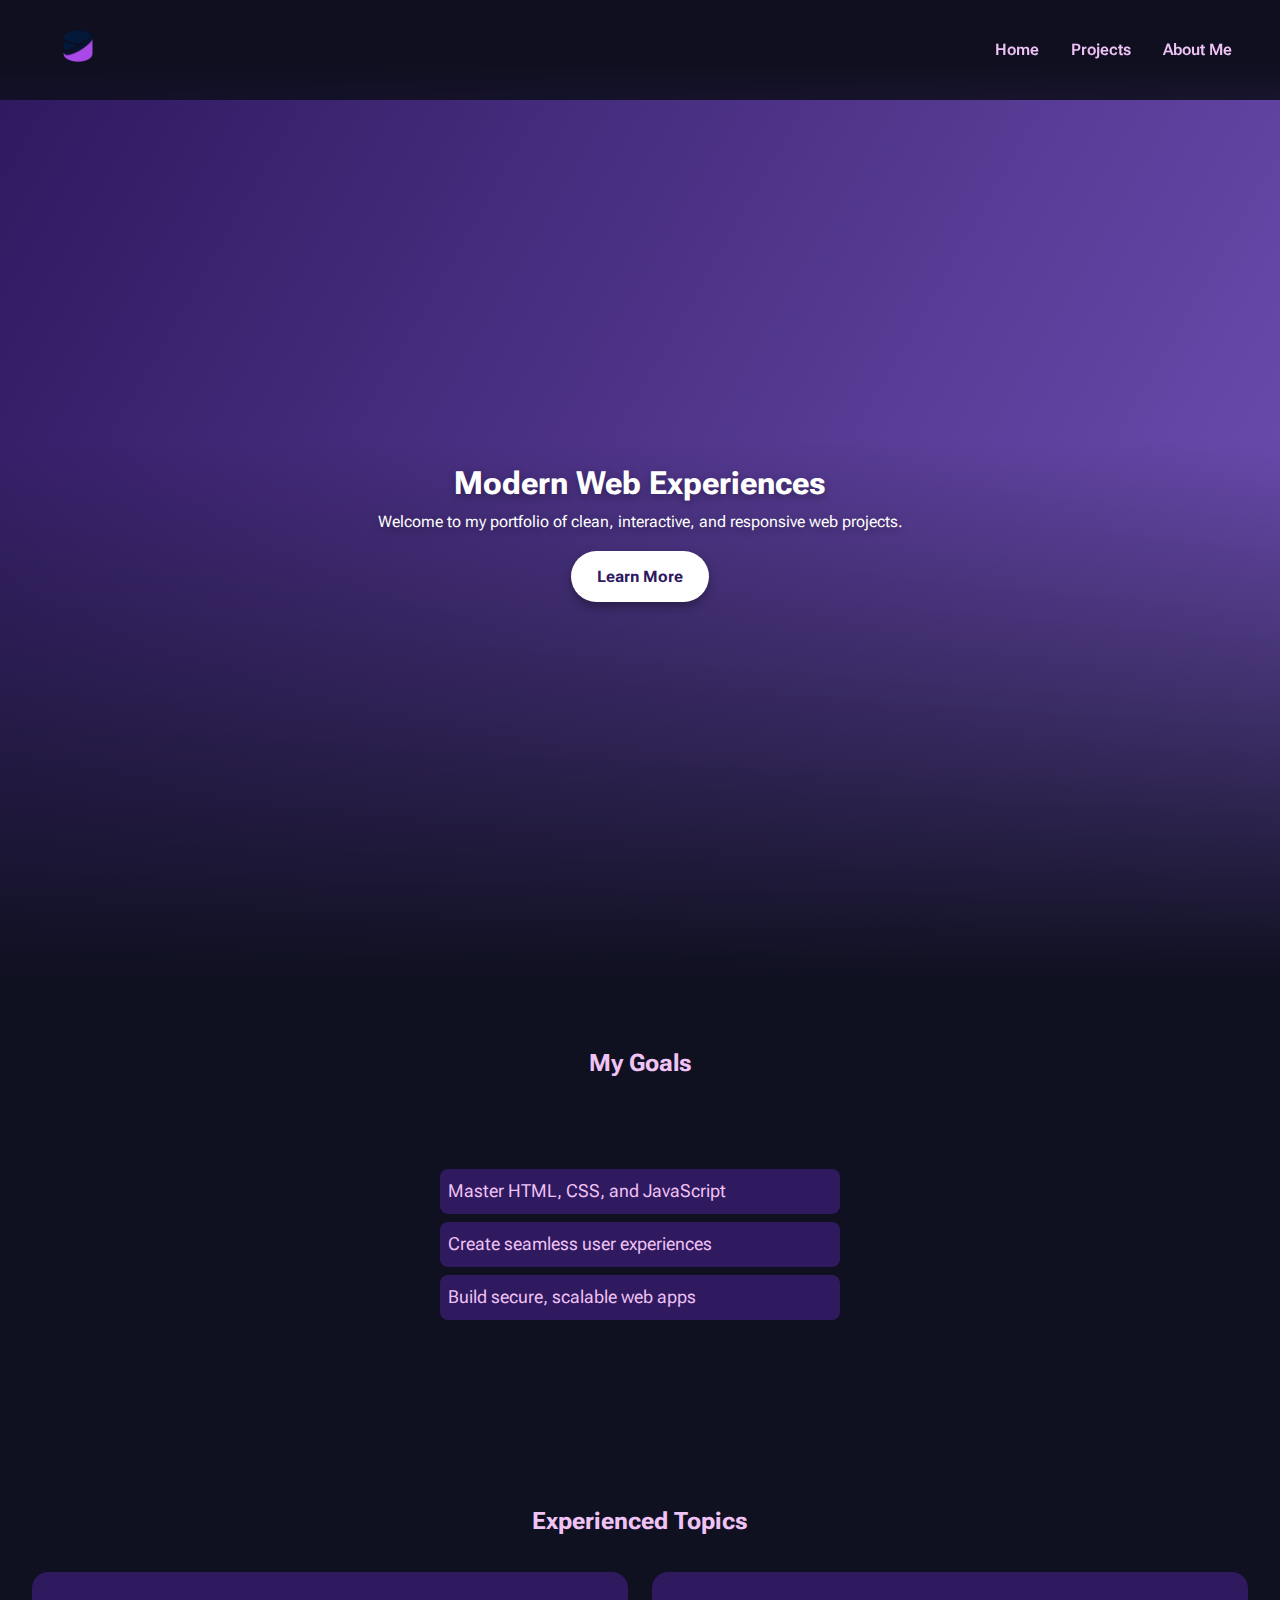
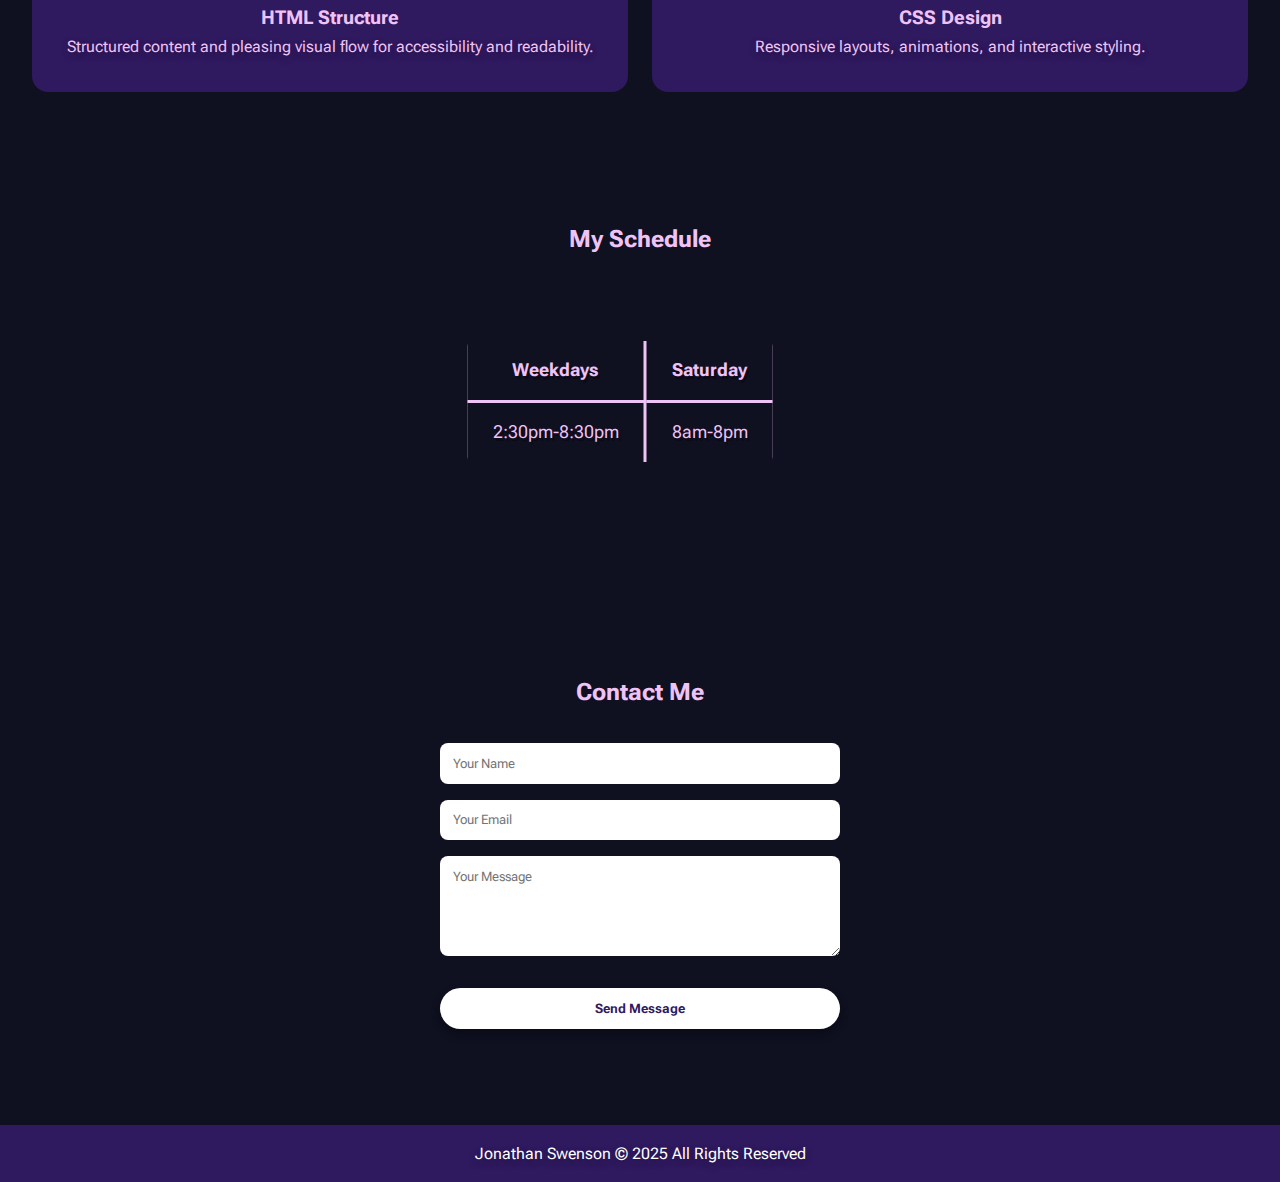
<file: index.html>
<!DOCTYPE html>
<html lang="en">
<head>
  <meta charset="UTF-8">
  <meta name="viewport" content="width=device-width, initial-scale=1.0">
  <title>Jonathan Swenson | Web Development</title>
  <link rel="stylesheet" href="styles/style.css">
  <link href="https://fonts.googleapis.com/css2?family=Roboto+Flex:wght@400;600;700&display=swap" rel="stylesheet">
</head>
<body>
  <header class="navbar">
    <a href="index.html" class="logo">
      <img src="images/logo.png" alt="Logo">
    </a>
    <nav>
      <ul class="nav-links">
        <li><a href="index.html">Home</a></li>
        <li class="dropdown">
          <a href="#">Projects</a>
          <ul class="dropdown-menu">
            <li><a href="wwr/index.html">White Water Rafting</a></li>
            <li><a href="/ice.html">ICE Projects</a></li>
          </ul>
        </li>
        <li><a href="about.html">About Me</a></li>
      </ul>
    </nav>
  </header>

  <main>
    <section class="hero">
      <div class="hero-content">
        <h1>Modern Web Experiences</h1>
        <p>Welcome to my portfolio of clean, interactive, and responsive web projects.</p>
        <a href="about.html" class="btn-primary">Learn More</a>
      </div>
    </section>

    <section class="goals">
      <h2>My Goals</h2>
      <ul>
        <li>Master HTML, CSS, and JavaScript</li>
        <li>Create seamless user experiences</li>
        <li>Build secure, scalable web apps</li>
      </ul>
    </section>

    <section class="projects-preview">
      <h2>Experienced Topics</h2>
      <div class="card-grid">
        <div class="card">
          <h3>HTML Structure</h3>
          <p>Structured content and pleasing visual flow for accessibility and readability.</p>
        </div>
        <div class="card">
          <h3>CSS Design</h3>
          <p>Responsive layouts, animations, and interactive styling.</p>
        </div>
      </div>
    </section>

    <section id="table">
      <h2>My Schedule</h2>
      <table>
        <tr>
          <th>Weekdays</th>
          <th>Saturday</th>
        </tr>
        <tr>
          <td>2:30pm-8:30pm</td>
          <td>8am-8pm</td>
        </tr>
      </table>
    </section>

    <section class="contact">
      <h2>Contact Me</h2>
      <form>
        <input type="text" placeholder="Your Name" required>
        <input type="email" placeholder="Your Email" required>
        <textarea placeholder="Your Message"></textarea>
        <button type="submit" class="btn-primary">Send Message</button>
      </form>
    </section>
  </main>

  <footer>
    <p>Jonathan Swenson &copy; 2025 All Rights Reserved</p>
  </footer>
</body>
</html>
</file>
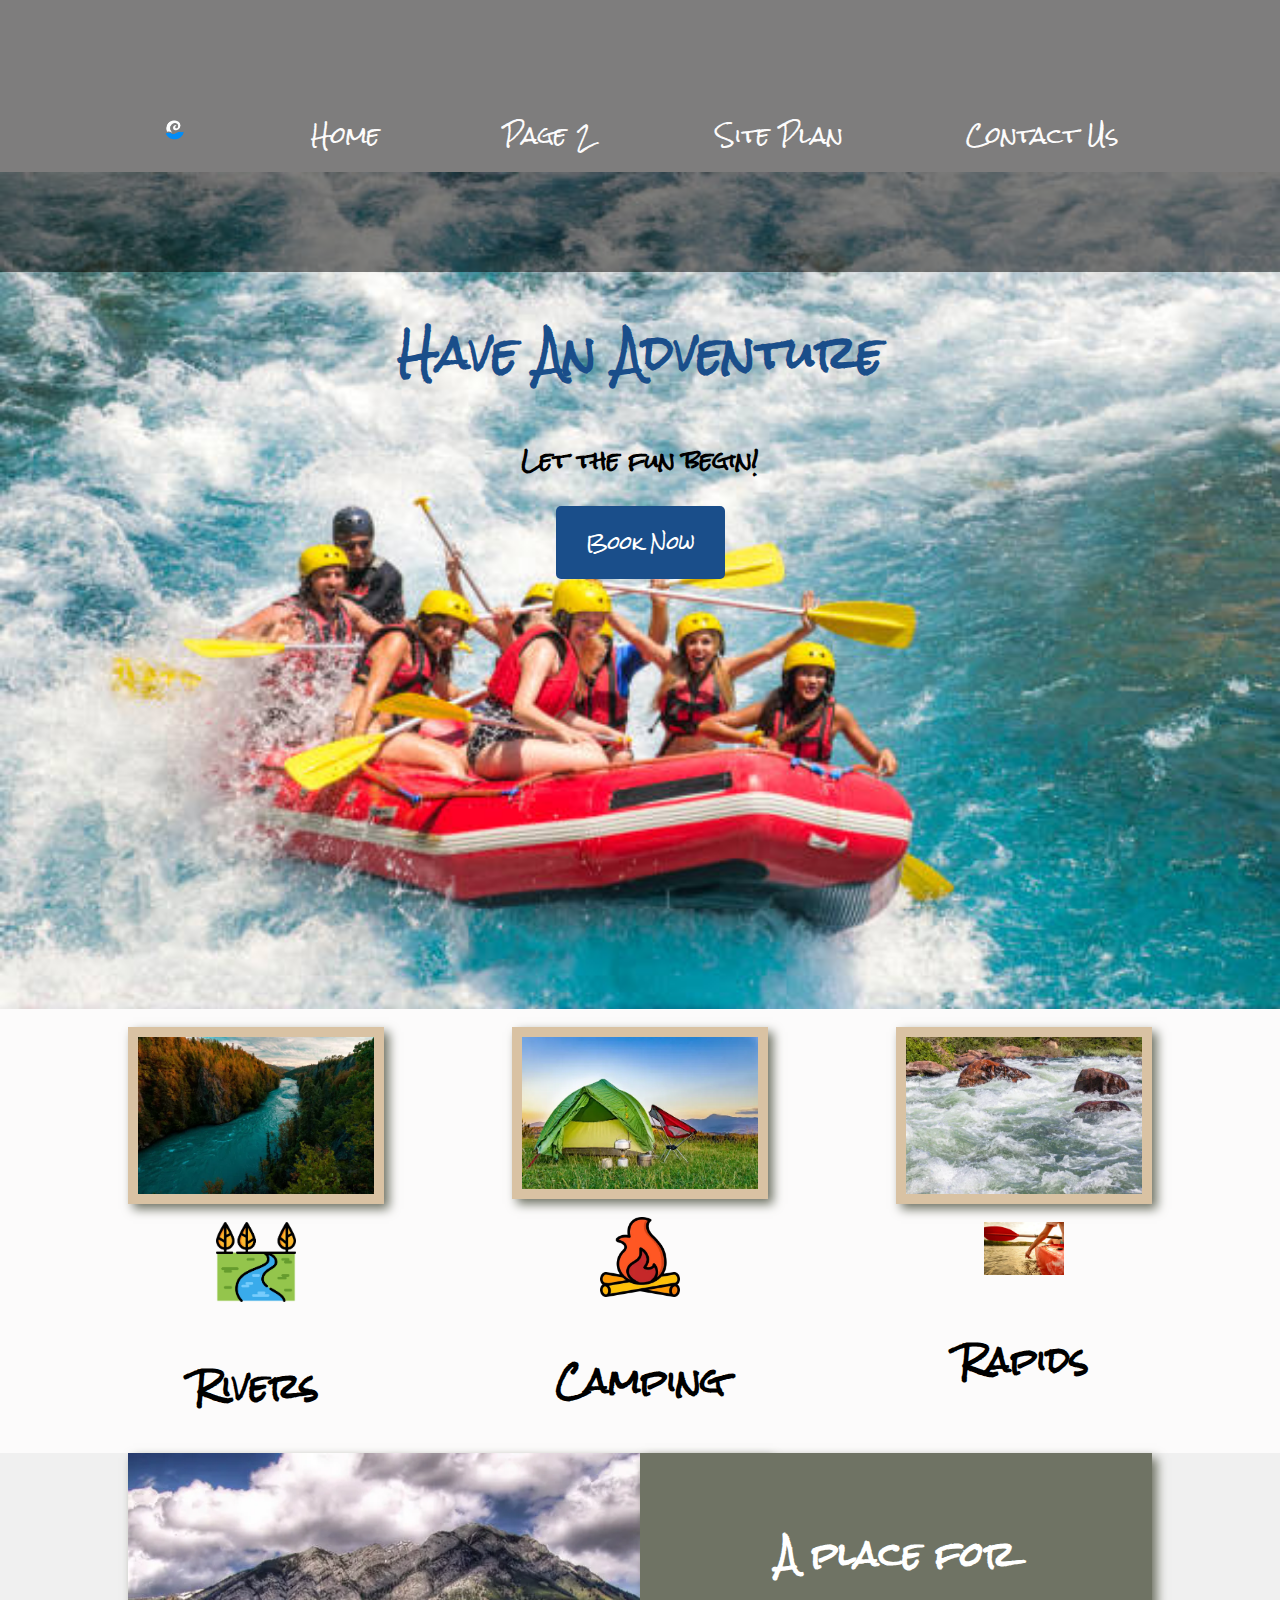
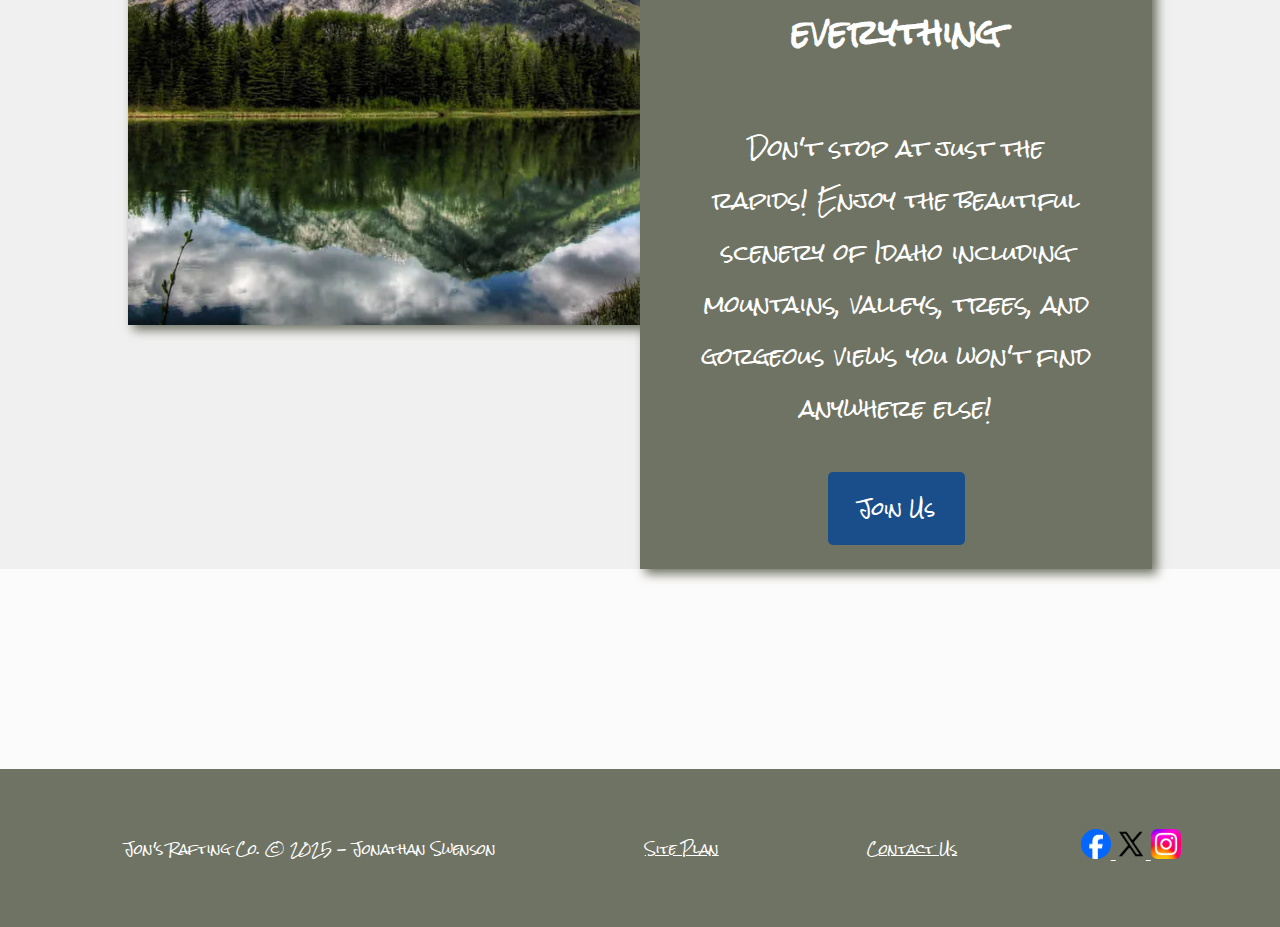
<file: wwr/index.html>
<!DOCTYPE html>
<html lang="en">
<head>
    <meta charset="UTF-8">
    <meta name="viewport" content="width=device-width, initial-scale=1.0">
    <title>Jon's Rafting Co.</title>
    <link rel="stylesheet" href="styles/style.css">
</head>
<body>
<div id="content">
    <header>
        <a id=logo_link href="index.html">
            <img src="images/logo.png" alt="Jon's Rafting Co. Logo" class="logo">
        </a>
        <nav>
            <a href="index.html">Home</a>
            <a href="#">Page 2</a>
            <a href="site-plan-rafting.html">Site Plan</a>
            <a href="contactus.html">Contact Us</a>
        </nav>
    </header>
    <div id="hero">
        <div id="hero-box">
            <img id="hero-img" src="images/hero.png" alt="People white water rafting">
        </div>
        <section id="hero-msg">
            <h1 class="home-title">Have An Adventure</h1>
            <h4>Let the fun begin!</h4>
            <div class='button-box'>
                <a class='book' href="contactus.html">Book Now</a>
            </div>
        </section>
    </div>
    <main class="home-grid">
        <section class="rivers-card">
            <img class="card-img" src="images/rivers.jpg" alt="river in forest">
            <img class="icon" src="images/river_icon.png" alt="river icon">
            <h2>Rivers</h2>
        </section>
        <section class="camping-card">
            <img class="card-img" src="images/camping.jpg" alt="tent in mountains">
            <img class="icon" src="images/fire_icon.png" alt="fire icon">
            <h2>Camping</h2>
        </section>
        <section class="rapids-card">
            <img class="card-img" src="images/rapids.jpg" alt="rafting boat">
            <img class="icon" src="images/oars.png" alt="oars icon">
            <h2>Rapids</h2>
        </section>
        <div id="background"></div>
        <img class="mountains" src="images/mountains.jpg" alt="Misty mountains">
        <section class="msg">
            <h2>A place for everything</h2>
            <p>Don't stop at just the rapids! Enjoy the beautiful scenery of Idaho including mountains, valleys, trees, and gorgeous views you won't find anywhere else!</p>
            <a class='join' href="rivers.html">Join Us</a>
        </section>
    </main>
        <footer>
        <p>Jon's Rafting Co. &copy; 2025 - Jonathan Swenson</p>
        <p><a href="site-plan-rafting.html">Site Plan</a></p>
        <p><a href="contactus.html">Contact Us</a></p>
        <div class="social">
            <a href="https://facebook.com" target="_blank">
                <img src="images/facebook.png" alt="fb icon">
            </a>
            <a href="https://twitter.com" target="_blank">
                <img src="images/twitter.png" alt="twitter icon">
            </a>
            <a href="https://instagram.com" target="_blank">
                <img src="images/instagram.png" alt="instagram icon">
            </a>
        </div>
        </footer>
</div>        
</body>
</html>
</file>
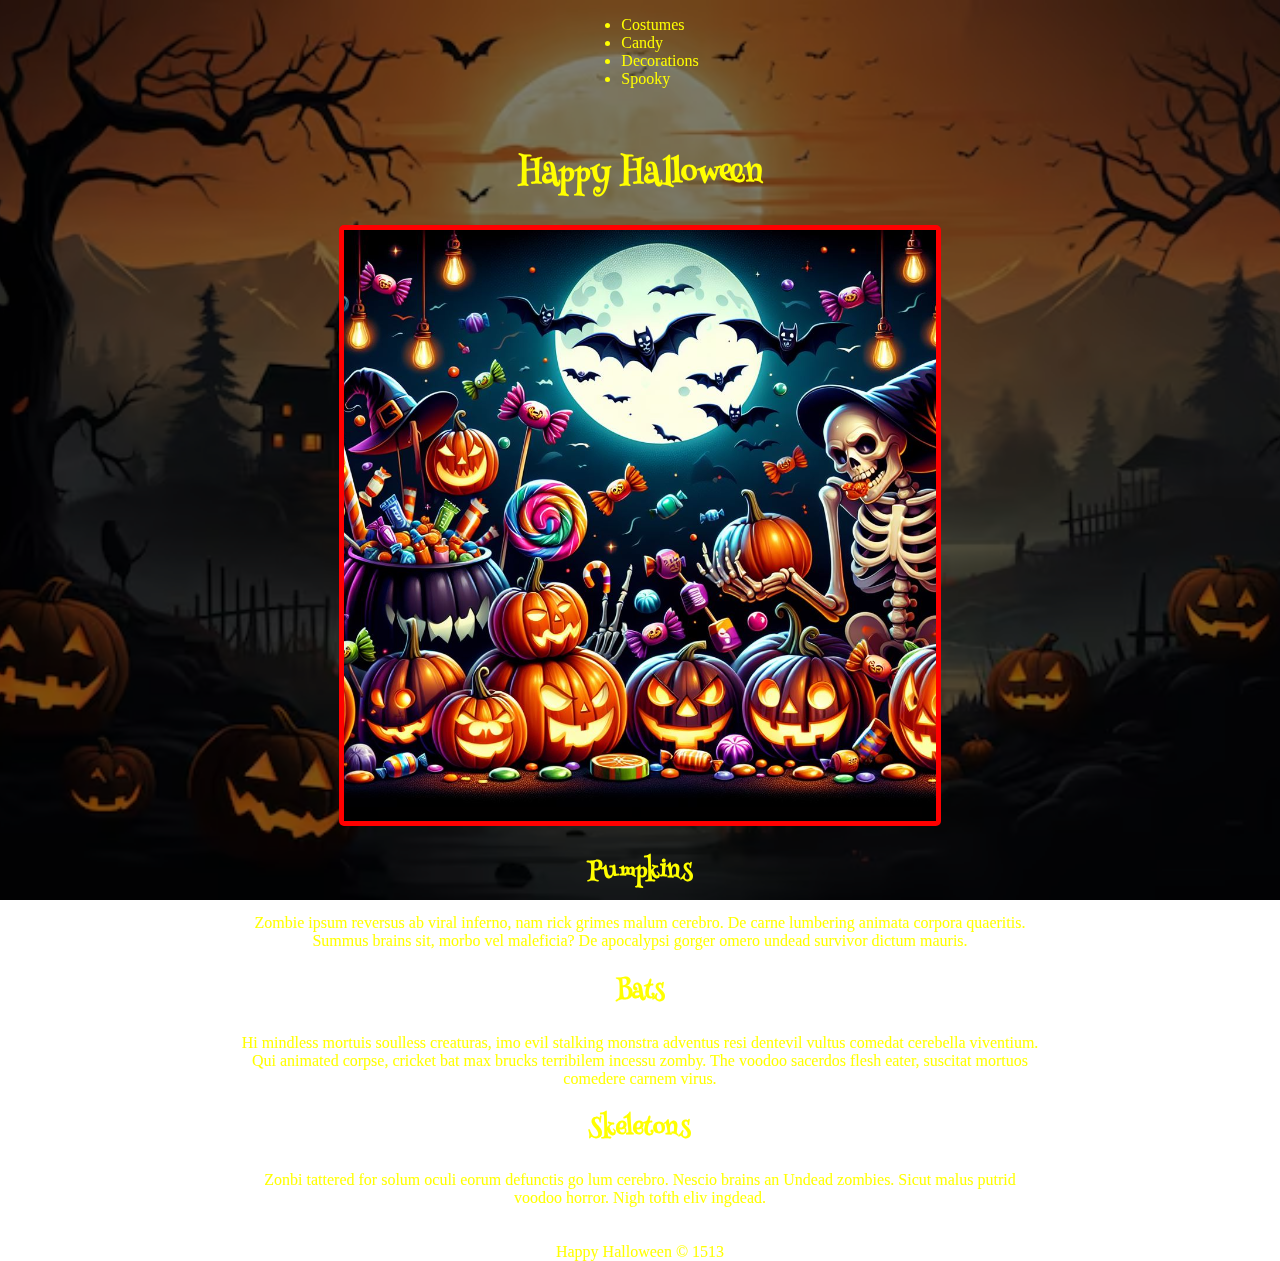
<file: ice/halloween/index.html>
<!DOCTYPE html>
<html lang="en">

<head>
    <meta charset="UTF-8">
    <meta name="viewport" content="width=device-width, initial-scale=1.0">
    <link rel="stylesheet" href="styles/styles.css">
    <title>Document</title>
</head>

<body>
    <div id="wrapper">
        <header>
            <nav>
                <ul>
                    <li>Costumes</li>
                    <li>Candy</li>
                    <li>Decorations</li>
                    <li>Spooky</li>
                </ul>
            </nav>
        </header>
        <main>
            <h1>Happy Halloween</h1>
            <img src="images/halloween.png">
            <section>
                <h2>Pumpkins</h2>
                <p>Zombie ipsum reversus ab viral inferno, nam rick grimes
                    malum cerebro. De carne lumbering animata corpora quaeritis.
                    Summus brains sit​​, morbo vel maleficia? De apocalypsi gorger
                    omero undead survivor dictum mauris. </p>
            </section>
            <section>
                <h2>Bats</h2>
                <p>Hi mindless mortuis soulless
                    creaturas, imo evil stalking monstra adventus resi dentevil vultus
                    comedat cerebella viventium. Qui animated corpse, cricket bat max
                    brucks terribilem incessu zomby. The voodoo sacerdos flesh eater,
                    suscitat mortuos comedere carnem virus.</p>
            </section>
            <section>
                <h2>Skeletons</h2>
                <p>Zonbi tattered for solum oculi
                    eorum defunctis go lum cerebro. Nescio brains an Undead zombies. Sicut
                    malus putrid voodoo horror. Nigh tofth eliv ingdead.</p>
            </section>
        </main>
        <footer>
            Happy Halloween &copy; 1513
        </footer>
    </div>
</body>

</html>
</file>
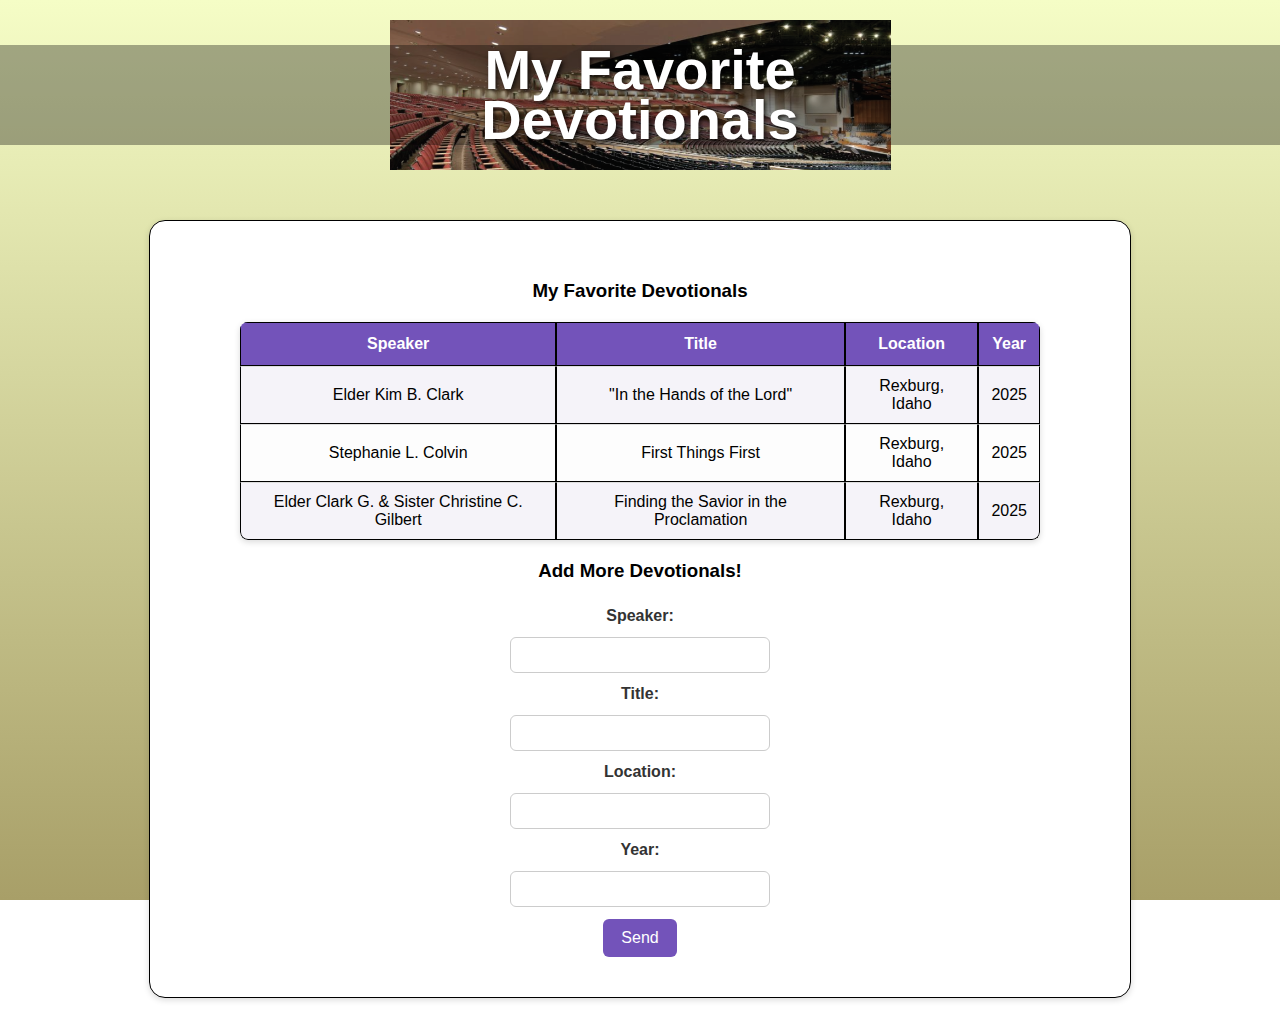
<file: ice/favorite_devo/favdevo.html>
<!DOCTYPE html>
<html lang="en">
<head>
  <meta charset="UTF-8" />
  <meta name="viewport" content="width=device-width, initial-scale=1.0"/>
  <title>My Favorite Devotionals</title>
  <link rel="stylesheet" href="styles/styles.css" />
</head>
<body>
  <div class="container">
    <header class="header">
      <div class="header-image">
        <h1>My Favorite<br>Devotionals</h1>
      </div>
    </header>
    <main>
      <div class="content-box">
        <section>
          <h3>My Favorite Devotionals</h3>
          <div class="table-wrapper">
            <table>
              <tr>
                <th>Speaker</th>
                <th>Title</th>
                <th>Location</th>
                <th>Year</th>
              </tr>
              <tr>
                <td>Elder Kim B. Clark</td>
                <td>"In the Hands of the Lord"</td>
                <td>Rexburg, Idaho</td>
                <td>2025</td>
              </tr>
              <tr>
                <td>Stephanie L. Colvin</td>
                <td>First Things First</td>
                <td>Rexburg, Idaho</td>
                <td>2025</td>
              </tr>
              <tr>
                <td>Elder Clark G. & Sister Christine C. Gilbert</td>
                <td>Finding the Savior in the Proclamation</td>
                <td>Rexburg, Idaho</td>
                <td>2025</td>
              </tr>
            </table>
          </div>
        </section>

        <section>
          <h3>Add More Devotionals!</h3>
          <form>
            <label for="message">Speaker:</label>
            <input type="text" id="name" name="name" required>
            <label for="message">Title:</label>
            <input type="text" required>
            <label for="message">Location:</label>
            <input type="text" required>
            <label for="message">Year:</label>
            <input type="text" required>
            <button type="submit">Send</button>
          </form>
        </section>
      </div>
    </main>
  </div>
</body>
</html>
</file>
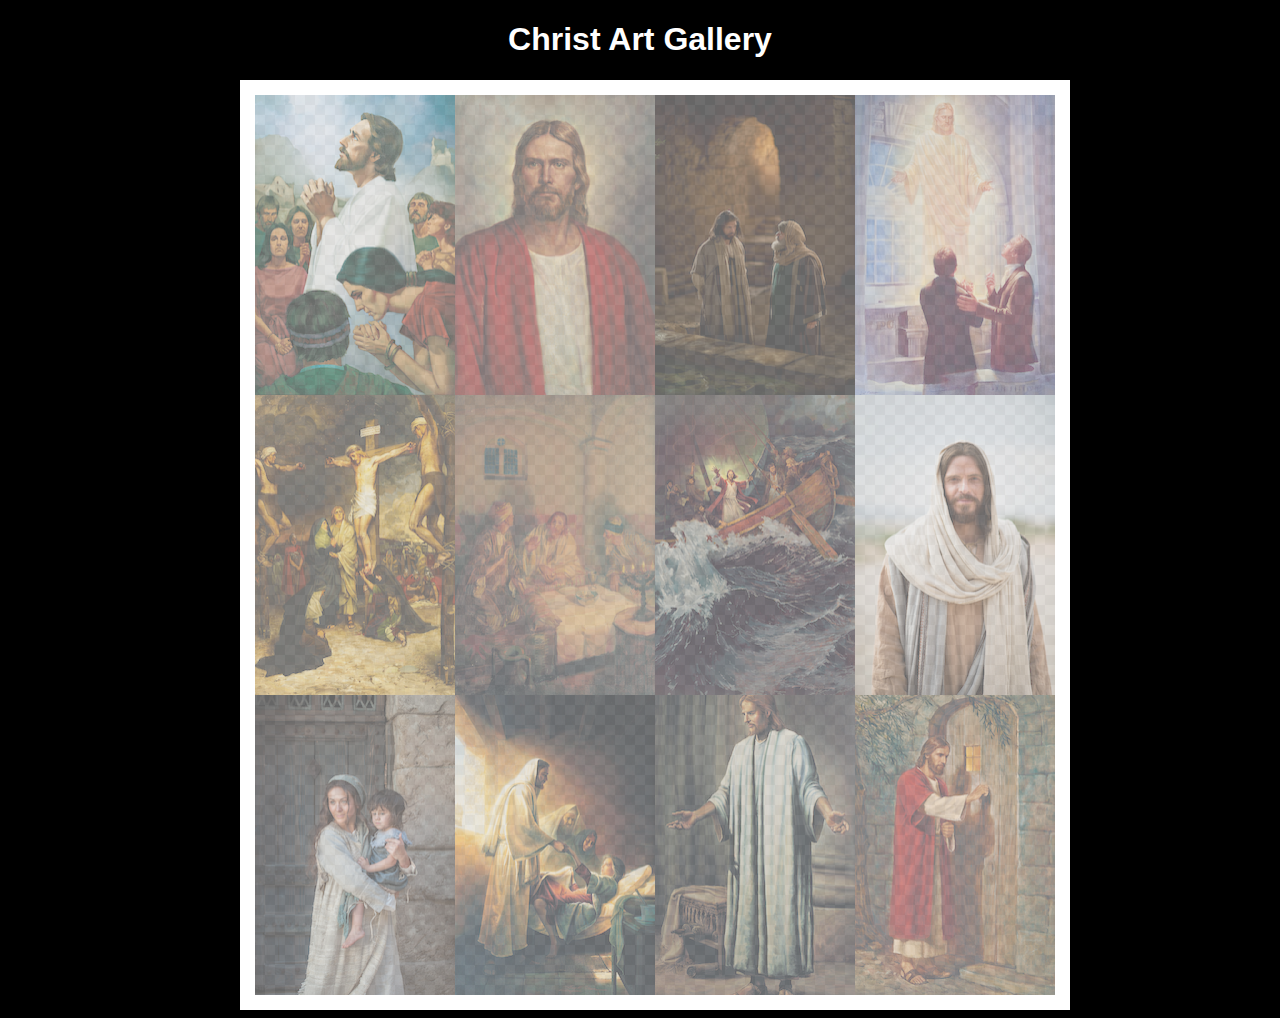
<file: ice/gallery/gallery.html>
<!DOCTYPE html>
<html lang="en">
<head>
    <meta charset="UTF-8">
    <meta name="viewport" content="width=device-width, initial-scale=1.0">
    <title>Images of Christ</title>
    <style>
        body {
            background: black;
        }
        #wrapper{
            width: 800px;
            margin: 0 auto;
        }
        nav {
            color: white;
            text-align: center;
            font-family: Haettenschweiler, 'Arial Narrow Bold', sans-serif;
        }
        #gallery{
            display: grid;
            grid-template-columns: 200px 200px 200px 200px;
            border: 15px solid rgb(255, 255, 255);
            width: 100%;
            background-color: #ddd;
            background-image:
                linear-gradient(45deg, #ccc 26%, transparent 26%), 
                linear-gradient(135deg, #ccc 26%, transparent 26%),
                linear-gradient(45deg, transparent 75%, #ccc 75%),
                linear-gradient(135deg, transparent 75%, #ccc 75%);
            background-size: 20px 20px; /* Must be a square */
            background-position: 0 0, 10px 0, 10px -10px, 0px 10px; 
            
        }
        #gallery a {
            cursor: url('images/christus.png'), pointer;
        }
        #gallery img {
            width: 200px;
            height: 300px;
            opacity:50%;
            display:block;
        }
        #gallery img:hover{
            opacity: 100%;
        }
    </style>
</head>
<body>
    <div id="wrapper">
        <nav>
            <h1>Christ Art Gallery</h1>
        </nav>
        <main>
            <div id="gallery">
                <a href="images/big/img1.jpg"><img src="images/small/img1.png" alt="huge file size" ></a>
                <a href="images/big/img2.jpg"><img src="images/small/img2.png" alt="huge file size" ></a>
                <a href="images/big/img3.jpg"><img src="images/small/img3.png" alt="huge file size" ></a>
                <a href="images/big/img4.jpg"><img src="images/small/img4.png" alt="huge file size" ></a>
                <a href="images/big/img5.jpg"><img src="images/small/img5.png" alt="huge file size" ></a>
                <a href="images/big/img6.jpg"><img src="images/small/img6.png" alt="huge file size" ></a>
                <a href="images/big/img7.jpg"><img src="images/small/img7.png" alt="huge file size" ></a>
                <a href="images/big/img8.jpg"><img src="images/small/img8.png" alt="huge file size" ></a>
                <a href="images/big/img9.jpg"><img src="images/small/img9.png" alt="huge file size" ></a>
                <a href="images/big/img10.jpg"><img src="images/small/img10.png" alt="huge file size" ></a>
                <a href="images/big/img11.jpg"><img src="images/small/img11.png" alt="huge file size" ></a>
                <a href="images/big/img12.jpg"><img src="images/small/img12.png" alt="huge file size" ></a>
            </div>
        </main>
    </div>
</body>
</html>
</file>
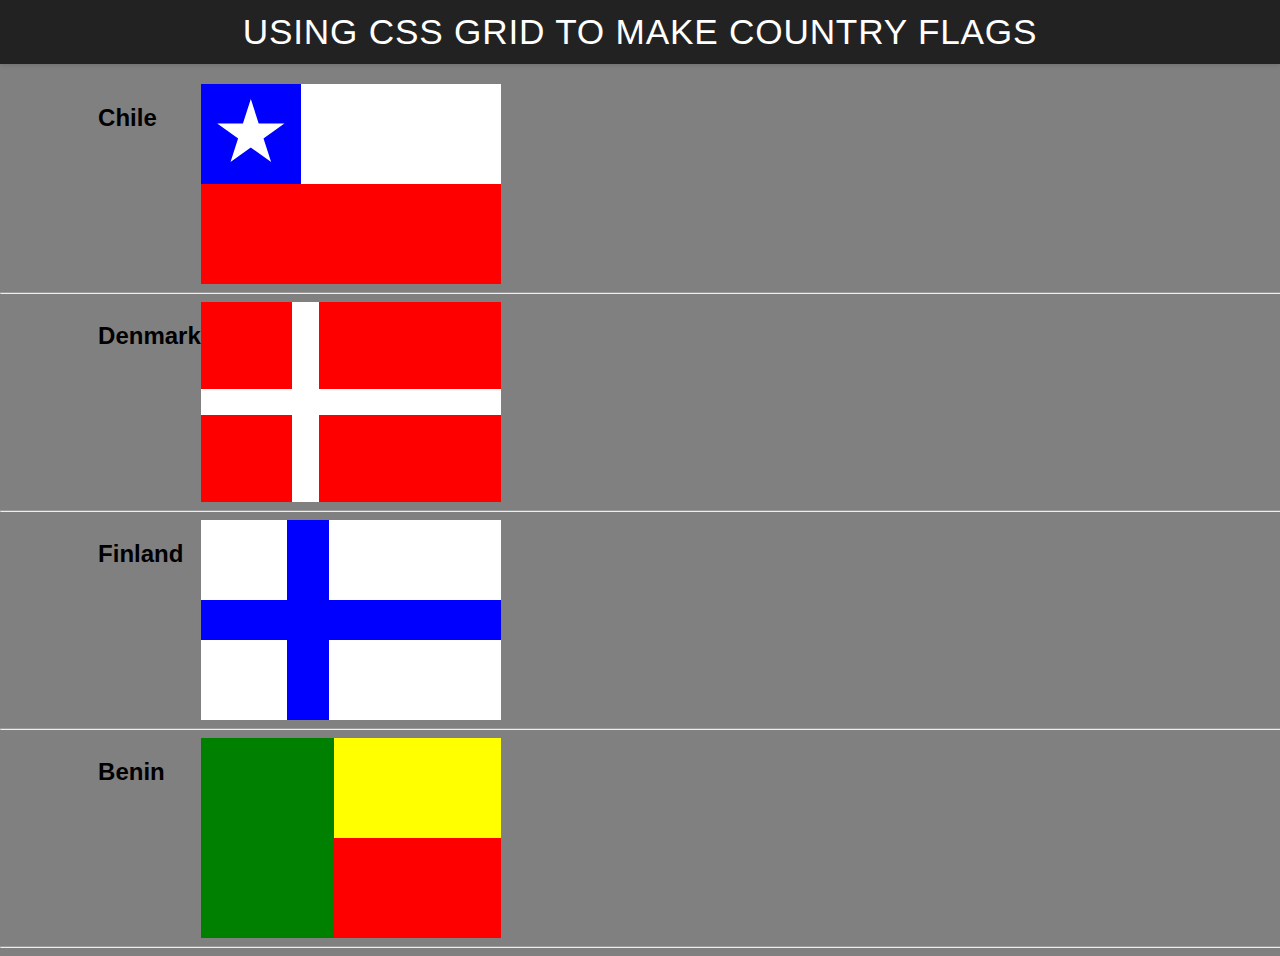
<file: ice/grid_flags/flags.html>
<!DOCTYPE html>
<html lang="en">

<head>
    <meta charset="UTF-8">
    <meta name="viewport" content="width=device-width, initial-scale=1.0">
    <title>Flag</title>
    <style>
        body {
            margin: 0;
            font-family: 'Helvetica Neue', sans-serif;
            background-color: gray;
        }

        header {
            background-color: #222;
            color: #fff;
            padding: 0.75rem 1.5rem;
            display: flex;
            align-items: center;
            justify-content: center;
            font-size: 1.1rem;
            letter-spacing: 0.05rem;
            text-transform: uppercase;
            box-shadow: 0 2px 4px rgba(0, 0, 0, 0.1);
        }

        header h1 {
            margin: 0;
            font-weight: 400;
        }
        main {
            display: grid;
            grid-template-columns: .1fr .1fr 1fr .1fr;
            margin-top: 20px;
        }
        hr {
            width: 100%;
            grid-column: 1 / 5;
        }
        h2 {
            grid-column: 2/3;
        }

        #blue {
            background: blue;
            grid-column: 1 / 2;
            display: grid;
            align-items: center;
            justify-items: center;
        }

        #white {
            background: white;
            grid-column: 2 / 4;
        }

        #red {
            background: red;
            grid-column: 1 / 4;
        }

        #chile {
            display: grid;
            grid-template-columns: 1fr 1fr 1fr;
            grid-template-rows: 1fr 1fr;
            height: 200px;
            width: 300px;
        }

        .star {
            width: 70px;
            aspect-ratio: 1;
            background: white;
            clip-path: polygon(50% 0, 79% 90%, 2% 35%, 98% 35%, 21% 90%);
        }

        #denmark {
            background: white;
            display: grid;
            grid-template-columns: 1fr 0.3fr 2fr;
            grid-template-rows: 1fr 0.3fr 1fr;
            height: 200px;
            width: 300px;
        }

        #dred1 {
            background: red;
            grid-column: 1;
            grid-row: 1;
        }

        #dred2 {
            background: red;
            grid-column: 3;
            grid-row: 1;
        }

        #dred3 {
            background: red;
            grid-column: 1;
            grid-row: 3;
        }

        #dred4 {
            background: red;
            grid-column: 3;
            grid-row: 3;
        }

        #finland {
            background: blue;
            display: grid;
            grid-template-columns: 1fr 0.5fr 2fr;
            grid-template-rows: 1fr 0.5fr 1fr;
            height: 200px;
            width: 300px;
        }

        #fwhite1 {
            background: white;
            grid-column: 1;
            grid-row: 1;
        }

        #fwhite2 {
            background: white;
            grid-column: 3;
            grid-row: 1;
        }

        #fwhite3 {
            background: white;
            grid-column: 1;
            grid-row: 3;
        }

        #fwhite4 {
            background: white;
            grid-column: 3;
            grid-row: 3;
        }

        #benin {
            background: green;
            display: grid;
            grid-template-columns: 0.8fr 1fr;
            grid-template-rows: 1fr 1fr;
            height: 200px;
            width: 300px;
        }

        #bgreen {
            grid-column: 1/2;
        }

        #byellow {
            background: yellow;
            grid-column: 2;
            grid-row: 1;
        }

        #bred {
            background: red;
            grid-column: 2;
            grid-row: 2;
        }

    </style>
</head>

<body>
    <header>
        <h1>Using CSS Grid to make Country Flags</h1>
    </header>
    <main>
        <h2>Chile</h2>
        <div id="chile">
            <div id="blue">
                <div class="star"></div>
            </div>
            <div id="white"></div>
            <div id="red"></div>
        </div>
        <hr>

        <h2>Denmark</h2>
        <div id="denmark">
            <div id="dred1"></div>
            <div id="dred2"></div>
            <div id="dred3"></div>
            <div id="dred4"></div>
        </div>
        <hr>

        <h2>Finland</h2>
        <div id="finland">
            <div id="fwhite1"></div>
            <div id="fwhite2"></div>
            <div id="fwhite3"></div>
            <div id="fwhite4"></div>
        </div>
        <hr>

        <h2>Benin</h2>
        <div id="benin">
            <div id="bgreen"></div>
            <div id="byellow"></div>
            <div id="bred"></div>
        </div>
        <hr>
    </main>
</body>

</html>
</file>
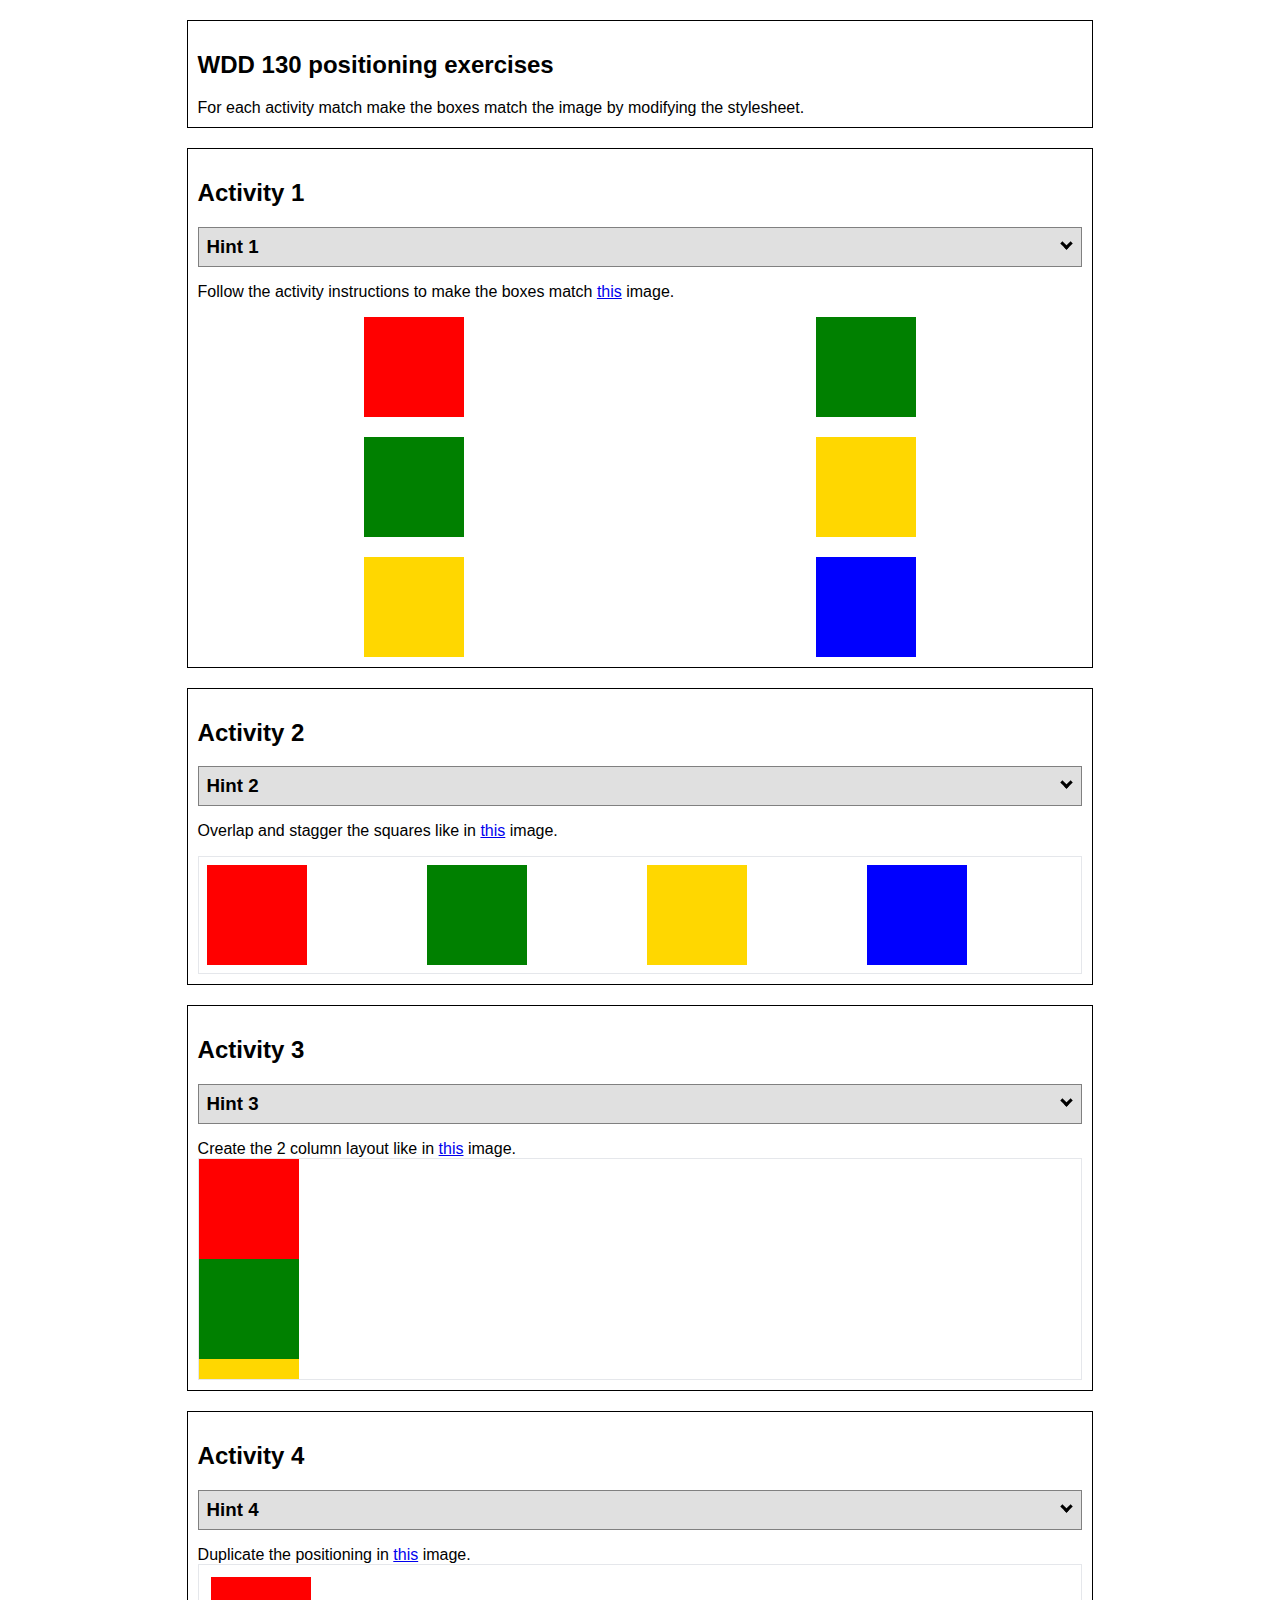
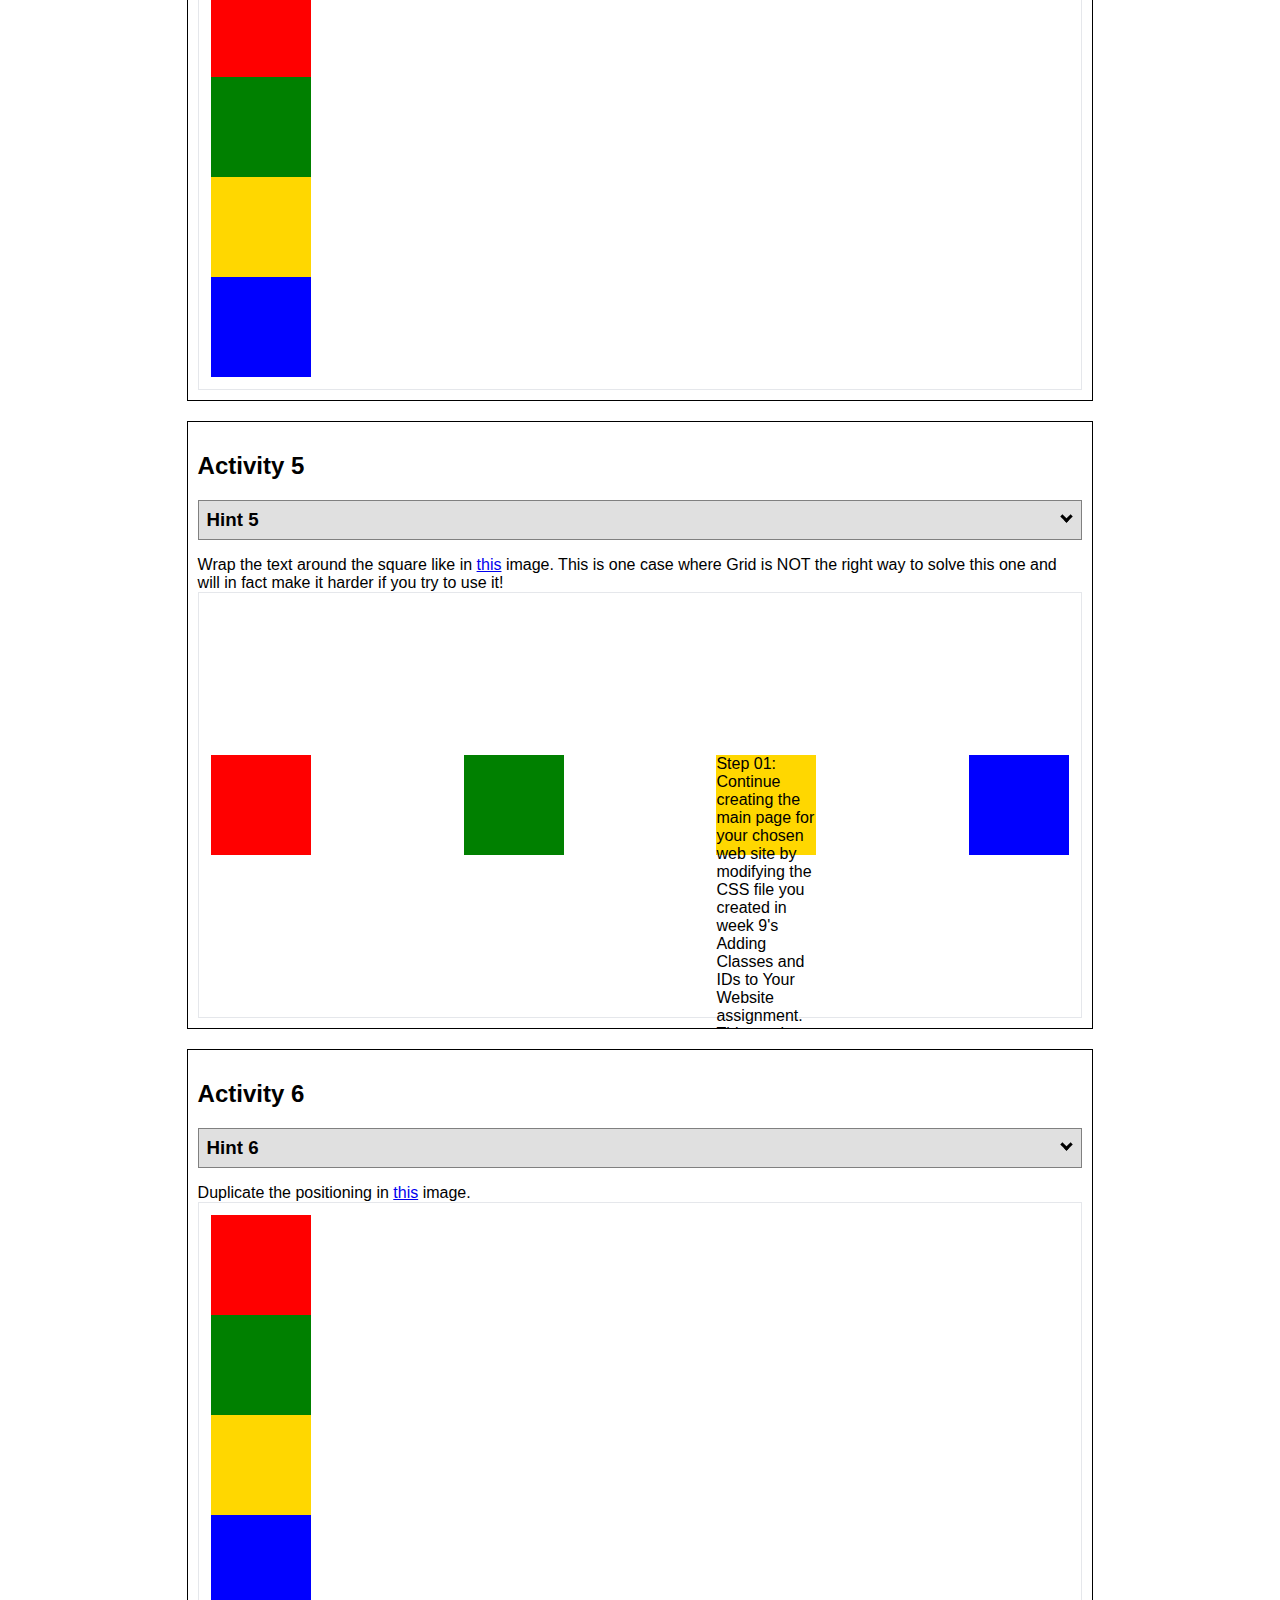
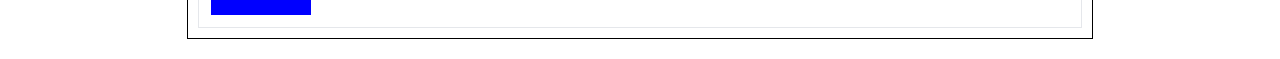
<file: ice/positioning/positioning.html>
<!DOCTYPE html>
<html lang="en">
  <head>
    <!-- HTML - Name: positioning.html -->
    <title>Positioning Activity</title>
    <link rel="stylesheet" type="text/css" href="positionstyles.css" />
  </head>
  <body>
    <div class="activity">
      <h2>WDD 130 positioning exercises</h2>
      For each activity match make the boxes match the image by modifying the stylesheet.</div>
    <div class="activity">
      <h2>Activity 1</h2>
      <section class="hint"><input type="checkbox" ><i></i> <h3>Hint 1</h3><div><p>Use the activity instructions for the firt activity</a></p></div></section>
      <p>Follow the activity instructions to make the boxes match  <a href="images/example1.png" target="_blank">this</a> image.</p>
      <div class="content1" >
        <div class="red1" ></div>
        <div class="green1" ></div>
        <div class="green1" ></div>
        <div class="yellow1"></div>
        <div class="yellow1"></div>
        <div class="blue1"></div>
      </div>
    </div>
    <div class="activity">
      <h2>Activity 2</h2>
      <section class="hint"><input type="checkbox" > <h3>Hint 2</h3><i></i><div>
      <ul>
      <li>grid-template-columns: 50px 50px 50px 50px 50px </li></ul></div></section>
      <p>Overlap and stagger the squares like in <a href="images/example2.png" target="_blank">this</a> image.</p>
      <div class="content2" >
        <div class="red2" ></div>
        <div class="green2" ></div>
        <div class="yellow2"></div>
        <div class="blue2"></div>
      </div>
    </div>
    <div class="activity">
      <h2>Activity 3</h2>
      <section class="hint"><input type="checkbox" > <h3>Hint 3</h3><i></i><div><p>This one is going to be best solved with CSS Grid. Remember to make the boxes the right width first...then start moving them around. </p><h4>Properties used:</h4><ul><li>display:grid;</li><li>grid-template-columns:</li><li>grid-column-gap:</li>
        <li>grid-column:</li>  </ul></div></section>
      Create the 2 column layout like in <a href="images/example3.png" target="_blank">this</a>  image.
      <div class="content3" >
        <div class="red3" ></div>
        <div class="green3" ></div>
        <div class="yellow3"></div>
        <div class="blue3"></div>
      </div>
    </div>
    <div class="activity">
      <h2>Activity 4</h2>
      <section class="hint"><input type="checkbox" > <h3>Hint 4</h3><i></i><div><p>For the others we have been primarily concerned with width. For this one you will need to adjust height as well. </p><h4>Properties used:</h4><ul><li>display:grid;</li><li>grid-template-columns:</li><li>grid-row:</li></ul></div></section>
      Duplicate the positioning in <a href="images/example4.png" target="_blank">this</a> image. 
      <div class="content4" >
        <div class="red4" ></div>
        <div class="green4" ></div>
        <div class="yellow4"></div>
        <div class="blue4"></div>
      </div>
    </div>

    <div class="activity">
      <h2>Activity 5</h2>
      <section class="hint"><input type="checkbox" > <h3>Hint 5</h3><i></i><div><p>Grid is <strong>not</strong> the right way to do this.  In fact there is only one way to really do that...and that is with float. Remember that we float the thing we want the text to wrap around.  Also remember to start by making all the shapes the right size and shape.</p><h4>Properties used:</h4><ul><li>float: left;</li></ul></div></section>
      Wrap the text around the square like in <a href="images/example5.png" target="_blank">this</a> image. This is one case where Grid is NOT the right way to solve this one and will in fact make it harder if you try to use it!
      <div class="content5" >
        <div class="red5" ></div>
        <div class="green5" ></div>
        <div class="yellow5">Step 01: Continue creating the main page for your chosen web site by modifying the CSS file you created in week 9's Adding Classes and IDs to Your Website assignment. This week, you will position all of the content on your main page using the CSS positioning techniques taught in KhanAcademy. When you are done, your webpage layout should reflect what you outlined in the wireframe you designed in the assignment Your Own Site Diagram and Wireframe in week 3. <br />
          If you have changed your mind on how you want the content of your main page laid out, take an opportunity to update your wireframe before completing this assignment (it is much easier to experiment with different layouts in a wireframe than it is to do so by modifying the CSS). Also, if you find that you are having trouble with using CSS positioning, feel free to review the concepts at the learn layout site: http://learnlayout.com/. You should be able to apply these principles to your site. For futher help, refer back to the Max Design site used in the beginning of the course for an example of how to implement your site design.</div>
        <div class="blue5"></div>
      </div>
    </div>
    <div class="activity">
      <h2>Activity 6</h2>
      <section class="hint"><input type="checkbox" > <h3>Hint 6</h3><i></i><div><p>This one is all about visualizing the grid behind the layout. If you are having a hard time doing that first: all the sizes are even multiples of 100, and second here is another example with the lines drawn: <a href="images/example6-hint.png" target="_blank">example 6 with lines</a>. For this one you will find it easiest if you use px for the column width. You can also use <kbd>z-index</kbd> to control the element layering.    </p><h4>Properties used:</h4><ul><li>display:grid;</li><li>grid-template-columns:</li><li>grid-column:</li><li>grid-row:</li><li><a href="https://www.w3schools.com/cssref/pr_pos_z-index.asp" target="_blank">z-index:</a></li></ul></div></section>
      Duplicate the positioning in <a href="images/example6.png" target="_blank">this</a> image.
      <div class="content6" >
        <div class="red6" ></div>
        <div class="green6" ></div>
        <div class="yellow6"></div>
        <div class="blue6"></div>
      </div>
    </div>
  </body>
</html>
</file>
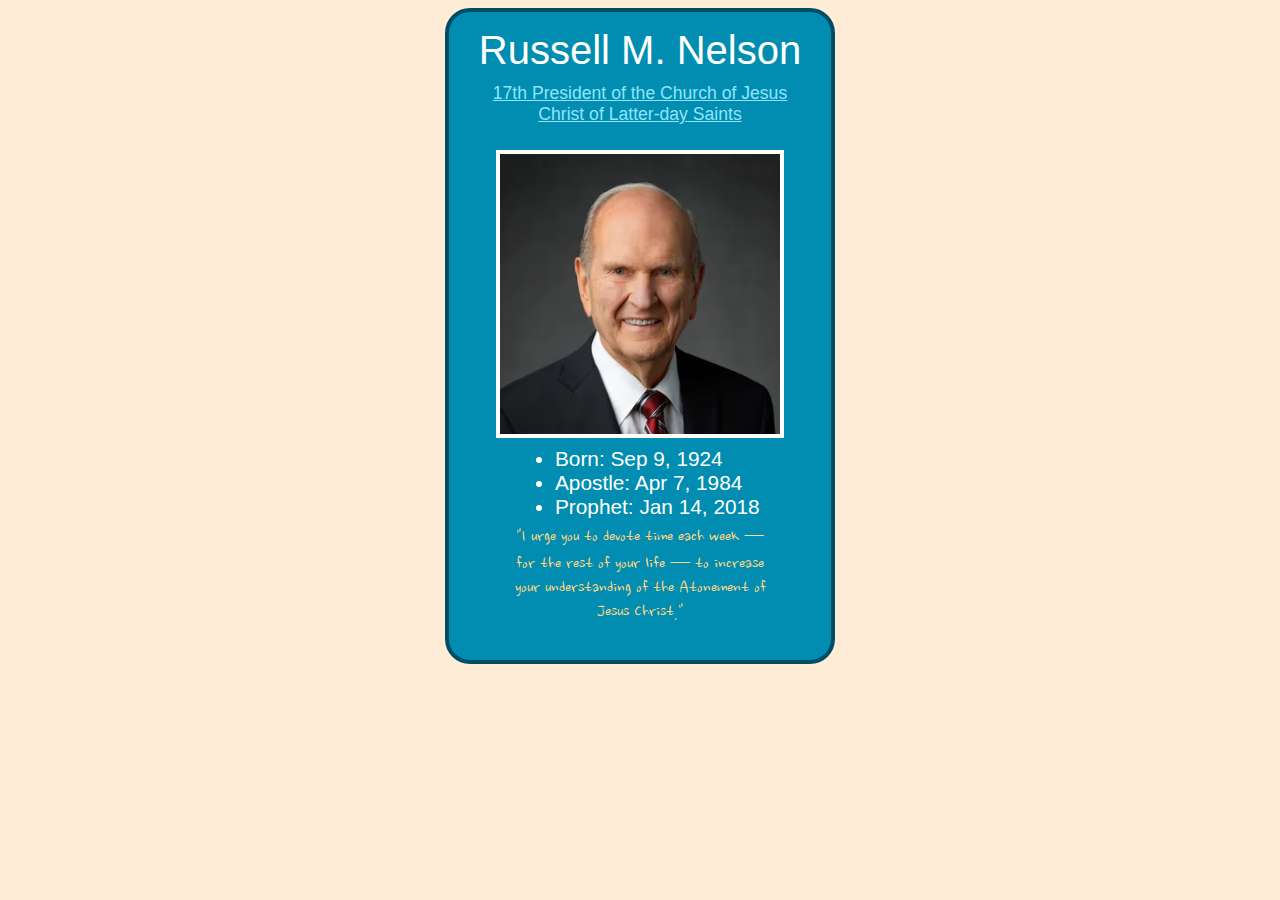
<file: ice/prophet_cards/nelson.html>
<!DOCTYPE html>
<html lang="en">
<head>
    <meta charset="UTF-8">
    <meta name="viewport" content="width=device-width, initial-scale=1.0">
    <title>Russell M. Nelson</title>
    <style>
        @import url('https://fonts.googleapis.com/css2?family=Nanum+Brush+Script&display=swap');
        body {
            background: #FFECD7;
        }
        .prophet-card {
            background-color: #008DB1;
            border: 4px solid #004e63;
            border-radius: 25px;
            width: 350px;
            margin: 0 auto;
            text-align: center;
            padding: 1em;
            font-family: Helvetica;
        }
        .prophet-card h1 {
            color: #FFFFFE;
            margin: 0 auto;
            font-weight: 400;
            font-size: 2.5em;
        }
        .prophet-card a {
            display: inline-block;
            color: #91e4fb;
            font-size: 1.1em;
            padding-top: 10px;
            padding-bottom: 25px;
        }
        .prophet-card img {
            max-width: 80%;
            border: 4px solid white;
            border-radius: 0px;
        }
        .prophet-card ul {
            text-align: left;
            margin: 50px;
            font-size: 1.3em;
            color: #FFFFFE;
            margin-top: 5px;
            margin-bottom: 1px
        }
        .prophet-card blockquote {
            font-family: "Nanum Brush Script", cursive;
            font-weight: 400;
            font-style: normal;
            font-size: 1.2em;
            color: #ffd783;
            margin-top: 4px;
        }
    </style>
</head>
<body>
    <section class="prophet-card">
        <h1>Russell M. Nelson</h1>
        <a href="https://www.churchofjesuschrist.org/?lang=eng">17th President of the Church of Jesus<br>Christ of Latter-day Saints</a>
        <div id="president-nelson-img">
            <img src="images/russell_nelson.png" alt="picture of president nelson">
        </div>
        <ul>
            <li>Born: Sep 9, 1924</li>
            <li>Apostle: Apr 7, 1984</li>
            <li>Prophet: Jan 14, 2018</li>
        </ul>
        <blockquote>"I urge you to devote time each week —<br>for the rest of your life — to increase<br>your understanding of the Atonement of<br>Jesus Christ."</blockquote>
    </section>
    
</body>
</html>
</file>
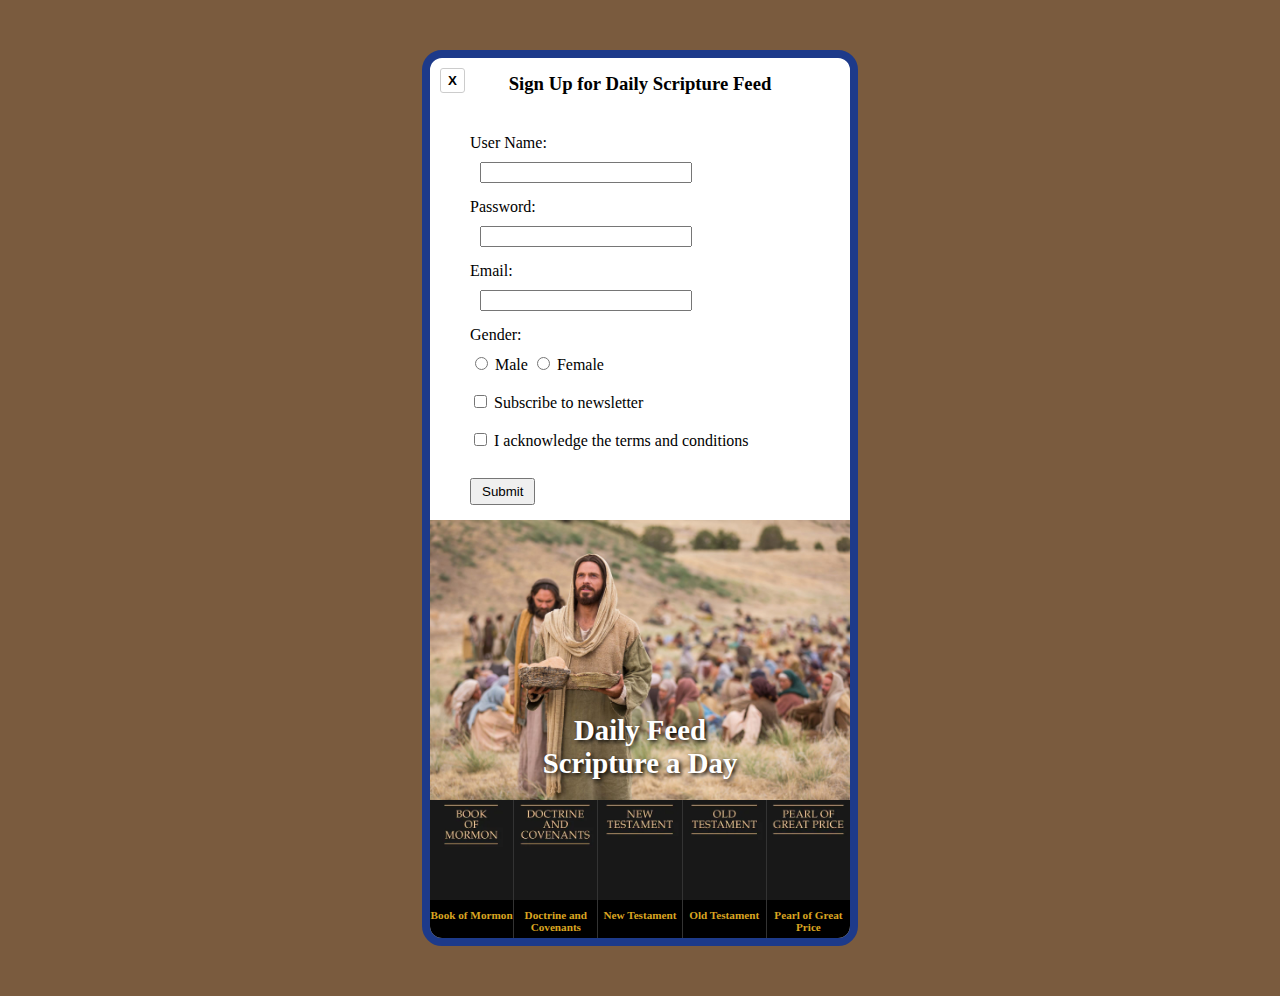
<file: ice/signup/signup.html>
<!DOCTYPE html>
<html lang="en">

<head>
    <meta charset="UTF-8">
    <meta name="viewport" content="width=device-width, initial-scale=1.0">
    <title>Daily Feed Sign Up</title>

    <style>
        body {
            background-color: #7a5b3e;
            font-family: Georgia, serif;
            margin: 0;
            padding: 0;
        }

        #formContainer {
            background-color: white;
            border: 8px solid #1d3a8a;
            border-radius: 20px;
            width: 420px;
            margin: 50px auto;
            position: relative;
            overflow: hidden;
            text-align: left;
        }

        #closeBtn {
            position: absolute;
            top: 10px;
            left: 10px;
            background-color: white;
            border: 1px solid #ccc;
            border-radius: 3px;
            cursor: pointer;
            width: 25px;
            height: 25px;
            font-weight: bold;
        }

        .featured-image img {
            width: 100%;
            height: auto;
            display: block;
        }

        .featured-image {
            position: relative;
        }

        .featured-image::after {
            content: "Daily Feed\AScripture a Day";
            position: absolute;
            bottom: 20px;
            left: 50%;
            transform: translateX(-50%);
            text-align: center;
            font-size: 1.8rem;
            font-weight: bold;
            color: white;
            text-shadow: 2px 2px 4px black;
            white-space: pre;
        }

        h3 {
            text-align: center;
            margin-top: 15px;
            font-weight: bold;
        }

        form {
            padding: 15px 40px;
            display: flex;
            flex-direction: column;
            gap: 10px;
        }

        label {
            margin-top: 5px;
        }

        input[type="text"], input[type="password"], input[type="email"] {
            width: 60%;
            margin-left: 10px;
        }

        section {
            margin-top: 8px;
        }

        button[type="submit"] {
            margin-top: 10px;
            align-self: center;
            padding: 4px 10px;
            cursor: pointer;
        }

        h1 {
            display: none;
        }

        .scripture-grid {
            display: flex;
            justify-content: center;
            align-items: stretch;
            background-color: black;
            color: goldenrod;
        }

        .scripture-card {
            width: 20%;
            text-align: center;
            border-right: 1px solid #333;
        }

        .scripture-card:last-child {
            border-right: none;
        }

        .scripture-card img {
            width: 100%;
            height: 100px;
            object-fit: cover;
        }

        .scripture-card h2 {
            font-size: 0.7rem;
            margin: 5px 0;
        }

    </style>




</head>

<body>
    <div id="formContainer">
        <h3>Sign Up for Daily Scripture Feed</h3>
        <form id="myForm">
            <button type="button" id="closeBtn">X</button>
            <label for="username">User Name:</label>
            <input type="text" id="username" name="username" required>

            <label for="password">Password:</label>
            <input type="password" id="password" name="password" required>

            <label for="email">Email:</label>
            <input type="email" id="email" name="email" required>

            <label>Gender:</label>
            <div>
                <input type="radio" id="male" name="gender" value="male" required>
                <label for="male">Male</label>
                <input type="radio" id="female" name="gender" value="female" required>
                <label for="female">Female</label>
            </div>

            <section>
                <input type="checkbox" id="newsletter" name="newsletter">
                <label for="newsletter">Subscribe to newsletter</label>
            </section>

            <section>
                <input type="checkbox" id="conditions" name="conditions" required>
                <label for="conditions">I acknowledge the terms and conditions</label>
            </section>

            <section>
                <button type="submit">Submit</button>
            </section>
        </form>
        
        <div class="featured-image">
            <img src="images/jesus_feeds_5000.jpeg" alt="Jesus feeding the 5000">
        </div>

        <h1>Standard Works of the Church</h1>
        <div class="scripture-grid">
            <div class="scripture-card">
                <img src="images/book_of_mormon.webp" alt="Book of Mormon">
                <h2>Book of Mormon</h2>
            </div>
            <div class="scripture-card">
                <img src="images/doctrine_and_covenants.webp" alt="Doctrine and Covenants">
                <h2>Doctrine and Covenants</h2>
            </div>
            <div class="scripture-card">
                <img src="images/new_testament.webp" alt="New Testament">
                <h2>New Testament</h2>
            </div>
            <div class="scripture-card">
                <img src="images/old_testament.webp" alt="Old Testament">
                <h2>Old Testament</h2>
            </div>
            <div class="scripture-card">
                <img src="images/pearl_of_great_price.webp" alt="Pearl of Great Price">
                <h2>Pearl of Great Price</h2>
            </div>
        </div>

        
    </div>

    <div id="output"></div>

    <script>
        // Here is some Javascript to start looking forward to wdd131
        document.getElementById("closeBtn").addEventListener("click", function () {
            document.getElementById("formContainer").style.display = "none";
         });
        const form = document.getElementById('myForm');
        const output = document.getElementById('output');

        form.addEventListener('submit', function (event) {
            event.preventDefault(); // Stop form from actually submitting

            const formData = new FormData(form);
            const entries = [];

            for (const [key, value] of formData.entries()) {
                if (key == "password") {
                    entries.push(`<strong>${key}</strong>: ${value} (you should probably encrypt the password)`);
                } else {
                    entries.push(`<strong>${key}</strong>: ${value}`);
                }
            }

            output.innerHTML = `
            <br>  
            <h3>Here is the data that would be sent to the server:</h3>
            <ul>
                ${entries.map(item => `<li>${item}</li>`).join('')}
            </ul>
            `;
                });
    </script>

</body>

</html>
</file>
<file: styles/style.css>
@import url('https://fonts.googleapis.com/css2?family=Roboto+Flex:opsz,wght@8..144,100..1000&family=Roboto:ital,wght@0,100..900;1,100..900&display=swap');

:root {
  --primary: #7353BA;
  --secondary: #EFC3F5;
  --background: #0F1020;
  --accent: #2F195F;
  --hover: #7F5AF0;
}

* {
  margin: 0;
  padding: 0;
  box-sizing: border-box;
  font-family: 'Roboto Flex', sans-serif;
}

body {
  background-color: var(--background);
  color: var(--secondary);
  line-height: 1.6;
  overflow-x: hidden;
}

/* NAVBAR */
.navbar {
  display: flex;
  justify-content: space-between;
  align-items: center;
  padding: 1rem 3rem;
  background: rgba(15, 16, 32, 0.9);
  position: fixed;
  width: 100%;
  top: 0;
  z-index: 10;
  backdrop-filter: blur(10px);
}

.logo img {
  width: 60px;
  transition: transform 0.3s ease;
}

.logo img:hover {
  transform: scale(1.05);
}

.nav-links {
  list-style: none;
  display: flex;
  gap: 2rem;
}

.nav-links a {
  color: var(--secondary);
  text-decoration: none;
  font-weight: 600;
  transition: color 0.3s ease;
}

.nav-links a:hover {
  color: var(--hover);
}

/* DROPDOWN */
.dropdown {
  position: relative;
}

.dropdown-menu {
  position: absolute;
  margin: 5px;
  top: 1.3rem;
  left: 0;
  background: var(--accent);
  padding: 1rem 0;
  list-style: none;
  border-radius: 8px;
  display: none;
  min-width: 180px;
}

.dropdown-menu li a {
  display: block;
  padding: 0.2rem 1.2rem;
  color: white;
}

.dropdown-menu li a:hover {
  background: #d324eb;
  color: white
}

.dropdown:hover .dropdown-menu {
  display: block;
  animation: fadeIn 0.5s ease-in-out;
}

/* HERO SECTION */
.hero {
  position: relative;
  display: flex;
  align-items: center;
  justify-content: center;
  text-align: center;
  height: 100vh;
  color: white;
  padding: 0 1rem;
  background: linear-gradient(120deg, var(--accent), var(--primary));
}

.hero::after {
  content: "";
  position: absolute;
  inset: 0;
  background: linear-gradient(to bottom, rgba(15, 16, 32, 0) 40%, #0F1020 100%);
  z-index: 1;
}

.hero-content {
  position: relative;
  z-index: 2;
  max-width: 700px;
  animation: fadeInUp 1.2s ease;
}

.hero-content h1, p {
  text-shadow: 0 3px 9px rgba(0,0,0,0.3);
}

.btn-primary {
  display: inline-block;
  margin-top: 1rem;
  background: white;
  color: var(--accent);
  padding: 0.8rem 1.6rem;
  border-radius: 30px;
  font-weight: bold;
  text-decoration: none;
  transition: all 0.3s ease;
  box-shadow: 0 5px 10px rgba(0,0,0,0.3);
}

.btn-primary:hover {
  background: var(--hover);
  color: white;
  transform: translateY(-5px);
  box-shadow: 0 10px 20px rgba(0,0,0,0.3);

}

/* CONTENT SECTIONS */
main {
  margin-top: 80px;
}

section {
  padding: 4rem 2rem;
  text-align: center;
}

.goals ul {
  list-style: none;
  padding-top: 25px;
  max-width: 400px;
  margin: 3em auto;
  text-align: left;
  font-size: large;
}

.goals li {
  margin: 0.5rem 0;
  padding: 0.5rem;
  background: var(--accent);
  border-radius: 8px;
  transition: transform 0.3s;
}

.goals li:hover {
  transform: scale(1.03);
}

/* CARDS */
.card-grid {
  display: grid;
  grid-template-columns: repeat(auto-fit, minmax(250px, 1fr));
  gap: 1.5rem;
  margin-top: 2rem;
}

.card {
  background: var(--accent);
  border-radius: 16px;
  padding: 2rem;
  text-align: center;
  transition: transform 0.4s ease, box-shadow 0.4s ease;
}

.card:hover {
  transform: translateY(-10px);
  box-shadow: 0 10px 20px rgba(0,0,0,0.3);
}

/* TABLE */
table {
  margin: 80px auto;
  margin-left: calc(50% - 20px);
  transform: translateX(-50%);
  border-collapse: collapse;
  border: 3px solid white;
  border-radius: 8px;
  overflow: hidden;
}

th, td {
  padding: 15px 25px;
  text-align: center;
  vertical-align: middle;
  text-shadow: 2px 3px rgba(0,0,0,0.3);
  font-size: large;
}

table th:first-child {
  border: 3px solid var(--secondary);
  border-top-left-radius: 5px;
}

table th:last-child {
  border: 3px solid var(--secondary);
  border-top-right-radius: 5px;
}

table tr:last-child td:first-child {
  border: 3px solid var(--secondary);
  border-bottom-left-radius: 5px;
}

table tr:last-child td:last-child {
  border: 3px solid var(--secondary);
  border-bottom-right-radius: 5px;
}


/* CONTACT */
form {
  display: flex;
  flex-direction: column;
  gap: 1rem;
  max-width: 400px;
  margin: 2rem auto;
}

input, textarea {
  padding: 0.8rem;
  border-radius: 8px;
  border: none;
}

textarea {
  min-height: 100px;
}

button {
  border: none;
  border-radius: 30px;
  background: var(--primary);
  color: white;
  font-weight: bold;
  padding: 0.8rem;
  cursor: pointer;
  transition: transform 0.4s ease, box-shadow 0.4s ease;
}

button:hover {
  background: var(--hover);
  transform: translateY(-5px);
  box-shadow: 0 10px 20px rgba(0,0,0,0.3);
}

/* FOOTER */
footer {
  background: var(--accent);
  text-align: center;
  padding: 1rem;
  color: white;
}

/* ANIMATIONS */
@keyframes fadeIn {
  from { opacity: 0; }
  to { opacity: 1; }
}

@keyframes fadeInUp {
  from { opacity: 0; transform: translateY(30px); }
  to { opacity: 1; transform: translateY(0); }
}
</file>
<file: wwr/styles/style.css>
@import url('https://fonts.googleapis.com/css2?family=Rock+Salt&family=Roboto:wght@400;700&display=swap');

#content {
  max-width: 1600px;
  margin: 0 auto;
}

body {
  background-color: #fcfbfb;
  font-family: 'Rock Salt', cursive;
  font-size: 22px;
  margin: 0;
  padding: 0;
}

header {
  background-color: rgba(0, 0, 0, 0.5);
  font-family: 'Rock Salt', cursive;
  padding: 100px;
  color: white;
  text-align: center;
}



p {
  padding: 25px;
}

main {
  max-width: 1600px;
  margin: 0 auto;
}

nav {
  background-color: rgba(0, 0, 0, 0);
  display: flex;
  justify-content: space-around;
  padding: 10px 0;
}



.logo {
  width: 900px;
}

header img {
  max-width: 50px;
}

nav a:hover {
  background-color: #003366;
}

.book, .join {
  background-color: #1a4e8a;
  padding: 20px;
}

.card-img, .mountains {
  width: 100%;
}

.home-grid {
  display: grid;
  grid-template-columns: repeat(10, 1fr);
}

.rivers-card {
  grid-column: 2 / 4;
  grid-row: 2 / 3;
}

.camping-card {
  grid-column: 5 / 7;
  grid-row: 2 / 3;
}

.rapids-card {
  grid-column: 8 / 10;
  grid-row: 2 / 3;
}

#background {
  grid-column: 1 / 11;
  grid-row: 4 / 9;
}

.mountains {
  grid-column: 2 / 7;
  grid-row: 5 / 8;
}

.msg {
  grid-column: 6 / 10;
  grid-row: 6 / 7;
}

#hero {
    display: grid;
    grid-template-columns: 1fr 3fr 1fr;
}

#hero-box {
    grid-column: 1/4;
    grid-row: 1/3;
}

#hero-msg h4 {
    color: rgb(0, 0, 0);
}

#hero {
    display: grid;
    grid-template-columns: 1fr 3fr 1fr;
    margin-top: -100px; 
}

#hero-box {
    grid-column: 1/4;
    grid-row: 1/3;
    z-index: -1;
}

#hero-msg {
    grid-column: 2/3;
    grid-row: 1/2;
    margin-top: 100px;
}

#hero-img {
    width: 100%;
}

header {
  display: grid;
  grid-template-columns: 150px auto;
}

nav {
  display: flex;
  justify-content: space-around;
}

.book:hover, .join:hover {
  background-color: #003366;
}

#hero-msg h1, #hero-msg h4 {
  text-align: center;
}

#logo_link {
  padding-top: 5px;
  justify-self: center;
  align-self: center;

}



.button-box {
  text-align: center;
}

main section {
  text-align: center;
}

.book, .join {
  color: black;
  text-decoration: none;
  font-size: 18px;
  padding: 15px 30px;
  margin-top: 50px;
  border-radius: 5px;
}
.card-img {
  border: 10px solid black;
}
main section img {
  box-sizing: border-box;
}

#background {
  background-color: #f0f0f0;
}

.msg {
  background-color: #1a4e8a;
}

footer {
  background-color: #1a4e8a;
  font-family: 'Rock Salt', cursive;
  font-size: .5em;
}

nav a {
  color: #ffffff;
  text-align: center;
}

nav a:hover {
  color: #c2ad5b;
}

.home-title {
  color: #1a4e8a;
  font-family: 'Rock Salt', cursive;
}

h4 {
  color: #1a4e8a;
}

.book, .join {
  color: #ffffff;
}

.book:hover, .join:hover {
  color: #ffcc00;
}

.msg h2 {
  color: #ffffff;
  text-align: center;

}

.msg p {
  color: #ffffff;
}

footer {
  color: #ffffff;
}

footer {
    background-color: #6f7364;
    padding: 25px 50px;
    margin-top: 200px; 
    display: flex;
    justify-content: space-around;
    align-items: center;
}

footer a {
  color: #ffffff;
}

footer a:hover {
  color: #ffcc00;
}

.icon {
  width: 80px;
}

.mountains {
  display: block;
  margin: 0 auto;
}

nav a {
  text-align: center;
  color: #fcfbfb;
  text-decoration: none;
}

footer p {
  font-size: 1.2em;
}

footer p a:hover {
  text-decoration: underline;
}

.social img {
  max-width: 30px;
}

.card-img {
    border: 10px solid #d9c2a3;
    transition: transform .5s;
    box-shadow: 5px 5px 10px #6f7364;
}
.card-img:hover {
    opacity: .6;
    transform: scale(1.1);
}
             
.msg {
    background-color: #6f7364;
    padding: 35px;
    grid-column: 6/10;
    grid-row: 6/7;
    box-shadow: 5px 5px 10px #6f7364;
}
.mountains {
    width: 100%;
    grid-column: 2/7;
    grid-row: 5/8;
    box-shadow: 5px 5px 10px #6f7364;
}

@media screen and (max-width: 900px) {
    #hero, .home-grid {
        display: block;
        height: auto;
    }
    nav, footer {
        flex-direction: column;
    }
    nav a {
        display: block;
        padding: 15px;
    }
    #hero {
        margin-top: 0;
    }
    #hero-msg {
        margin-top: 0;
    }
    #hero-msg h4 {
        display: none;
    }
    #hero-msg h1 {
        color: #6f7364;
    }
    .home-title {
        font-size: 25px;
    }
    .rivers-card, .camping-card, .rapids-card { 
        margin: 50px auto;
        width: 60%;
    }
    #background {
        display: none;
    }
    .mountains, .msg {
        width: 80%;
        display: block;
        margin: 0 auto;
    }
    footer {
        margin-top: 25px;
    }
}
</file>
<file: ice/halloween/styles/styles.css>
@import url('https://fonts.googleapis.com/css2?family=Henny+Penny&family=Irish+Grover&display=swap');

* {
    color: yellow;
    font-family: "Irish Grover";
}



body {
    background-image: url("../images/background.png");
    background-size: cover;
    background-position: center;
    background-repeat: no-repeat;
    background-attachment: fixed;
    margin: 0;
    min-height: 100vh;
}

body::before {
  content: "";
  position: fixed;
  top: 0;
  left: 0;
  width: 100%;
  height: 100%;
  background-color: rgba(0, 0, 0, 0.5);
  z-index: 0;
}

#wrapper {
  position: relative;
  z-index: 1;
  color: white;
}

nav {
    display: table;
    margin: 0 auto;
    text-align: left;
}

main {
    margin: 0 auto;
    max-width: 800px;
    padding: 20px;
    text-align: center;
}

h1, h2 {
    font-family: "Henny Penny";
}

img {
    border: 5px solid red;
    border-radius: 5px;
}

footer {
    text-align: center;

}
</file>
<file: ice/favorite_devo/styles/styles.css>
body {
  margin: 0;
  height: 100%;
  font-family: Arial, sans-serif;
  background: linear-gradient(to bottom, #f5fdc6, #a89f68);
  background-repeat: no-repeat; /* Just in case */
  background-attachment: fixed;
}

.container {
  text-align: center;
}

.header {
  padding: 20px 0;
}

.header-image {
  background-image: url('../images/icenter.png'); /* Replace with your image */
  background-repeat: no-repeat;
  background-position: center;
  height: 150px;
  display: flex;
  flex-direction: column;
  justify-content: center;
  color: white;
}

.header-image h1 {
  margin: 0;
  line-height: 0.9;
  font-size: 3.5em;
  font-weight: bold;
  text-shadow: 2px 2px 4px rgba(0, 0, 0, 0.7);
  background: #00000055;
}

.content-box {
  background-color: white;
  margin: 30px auto;
  width: 90%;
  max-width: 900px;
  padding: 40px;
  min-height: 400px;
  border: 1px solid black;
  border-radius: 1em;
  box-shadow: 0 2px 6px rgba(0, 0, 0, 0.15);
}

.table-wrapper {
  border-radius: 8px;
  overflow: hidden;
  box-shadow: 0 2px 6px rgba(0, 0, 0, 0.15);
  margin: 20px auto;
  max-width: 800px;
}

table {
  border-collapse: separate;
  border-spacing: 0;  width: 100%;
  background-color: #fdfdfd;
}

th {
  border: 1px solid black;
  padding: 0.5em 1em;
  background-color: #7353ba;
  color: white;
  font-weight: bold;
  text-align: left;
  padding: 12px;
  text-align: center;
}

tr, td {
  border: 1px solid black;
  padding: 0.5em 1em;
}

tr:nth-child(even) {
  background-color: #f5f3f9;
}

td {
  border-top: 1px solid #ddd;
  padding: 10px 12px;
}

table tr:last-child td:first-child {
    border-bottom-left-radius: 8px;
}
    
table tr:last-child td:last-child {
    border-bottom-right-radius: 8px;
}

label, input {
  display: block;
  margin: 0 auto;
}

button {
  display: block;
  margin: 0 auto;
}

form {
  display: flex;
  flex-direction: column;
  align-items: center;
  margin-top: 25px;
  gap: 12px;
}

label {
  font-weight: bold;
  align-self: flex-start;
  color: #333;
}

form input[type="text"],
form textarea {
  width: 260px;
  height: 36px;
  padding: 6px 8px;
  border: 1px solid #ccc;
  border-radius: 6px;
  font-size: 0.95em;
  resize: none;
  box-sizing: border-box;
}

form textarea {
  height: 36px; /* exact match with inputs */
}

button {
  background-color: #7353ba;
  color: white;
  border: none;
  padding: 10px 18px;
  border-radius: 6px;
  font-size: 1em;
  cursor: pointer;
  transition: background-color 0.2s ease;
}

button:hover {
  background-color: #59379a;
}
</file>
<file: ice/positioning/positionstyles.css>
/* CSS - Name: "positionstyles.css" */
/* Activity 1 styles */
.content1 {
  display: grid;
  grid-template-columns: 1fr 1fr;
  justify-items: center;
  gap: 20px;
}

.red1 { 
  width: 100px; 
  height: 100px; 
  background-color: red; 

} 
.green1 {
  width: 100px; 
  height: 100px; 
  background-color: green; 

} 
.yellow1 {
  width: 100px; 
  height: 100px; 
  background-color: gold; 
} 
.blue1 {
  width: 100px; 
  height: 100px; 
  background-color: blue; 
} 
/* Activity 2 styles */ 
.content2 {
  display: grid;
  grid-template-columns: repeat(4, 1fr);
  gap: 14px;
  padding: 8px;
  background: #fff;
  border: 1px solid #e5e7eb;
}
.red2 {
  width: 100px; 
  height: 100px; 
  background-color: red; 
} 
.green2 { 
  width: 100px; 
  height: 100px; 
  background-color: green; 
} 
.yellow2 {
  width: 100px; 
  height: 100px; 
  background-color: gold; 
} 
.blue2 {
  width: 100px; 
  height: 100px; 
  background-color: blue; 
} 
/* Activity 3 styles */ 
.content3 {
  position: relative;
  height: 220px;
  background: #fff;
  border: 1px solid #e5e7eb;
  overflow: hidden;
}
.red3 {
  width: 100px; 
  height: 100px; 
  background-color: red; 
} 
.green3 {
  width: 100px; 
  height: 100px; 
  background-color: green;
} 
.yellow3 {
  width: 100px; 
  height: 100px; 
  background-color: gold; 
} 
.blue3 {
  width: 100px;
  height: 100px; 
  background-color: blue; 
} 
/* Activity 4 styles */ 
.content4 {
  background: #fff;
  border: 1px solid #e5e7eb;
  padding: 12px;
  height: 400px;
}
.red4 {
  width: 100px; 
  height: 100px; 
  background-color: red; 
} 
.green4 {
  width: 100px; 
  height: 100px; 
  background-color: green; 
} 
.yellow4 {
  width: 100px; 
  height: 100px; 
  background-color: gold; 
} 
.blue4 {
  width: 100px; 
  height: 100px; 
  background-color: blue; 
} 
/* Activity 5 styles */ 
.content5 {
  display: flex;
  gap: 16px;
  align-items: center;
  justify-content: space-between;
  background: #fff;
  border: 1px solid #e5e7eb;
  padding: 12px;
  min-height: 120px;
  height: 400px;
}
.red5 { 
  width: 100px; 
  height: 100px; 
  background-color: red; 
} 
.green5 { 
  width: 100px; 
  height: 100px; 
  background-color: green; 

} 
.yellow5 {
  width: 100px; 
  height: 100px; 
  background-color: gold; 

} 
.blue5 {
  width: 100px; 
  height: 100px; 
  background-color: blue; 
} 
/* Activity 6 styles */ 
.content6 {
  background: #fff;
  border: 1px solid #e5e7eb;
  padding: 12px;
}
.red6 {
  width: 100px; 
  height: 100px; 
  background-color: red; 
} 
.green6 {
  width: 100px; 
  height: 100px; 
  background-color: green; 
} 
.yellow6 {
  width: 100px; 
  height: 100px; 
  background-color: gold; 
} 
.blue6 {
  width: 100px; 
  height: 100px; 
  background-color: blue; 
} 


/* Do not make any changes below here */
.activity {
  width: 70%; 
  margin: 20px auto; 
  font-family: Arial, sans-serif; 
  border: 1px solid black; 
  padding: 10px; 
  clear:both; 
  overflow: auto;
} 

.hint {
  border: 1px solid grey;
  background: #e0e0e0;
  padding: .5em;
  position: relative;
  margin: 1em 0;
}
.hint h3 {
  margin: 0;
}
.hint:hover {
  background: #d0d0d0;
}
.hint > div {
  display: none;
}

.hint input[type=checkbox] {
  position: absolute;
  width: 100%;
  height: 100%;
  opacity: 0;
  z-index: 1;
  cursor: pointer;
}

.hint input[type=checkbox]:checked ~ div {
  display: block;
}

.hint i {
  position: absolute;
  transform: translate(-6px, 0);
  margin-top: 16px;
  right: 10px;
  top: -3px;
}
.hint i:before, .hint i:after {
  content: "";
  position: absolute;
  background-color: black;
  width: 3px;
  height: 9px;
}
.hint i:before {
  transform: translate(2px, 0) rotate(45deg);
}
.hint i:after {
  transform: translate(-2px, 0) rotate(-45deg);
}

.hint input[type=checkbox]:checked ~ i:before {
  transform: translate(-2px, 0) rotate(45deg);
}
.hint input[type=checkbox]:checked ~ i:after {
  transform: translate(2px, 0) rotate(-45deg);
}
.hint a {
  position: relative;
  z-index: 1;
}
</file>
